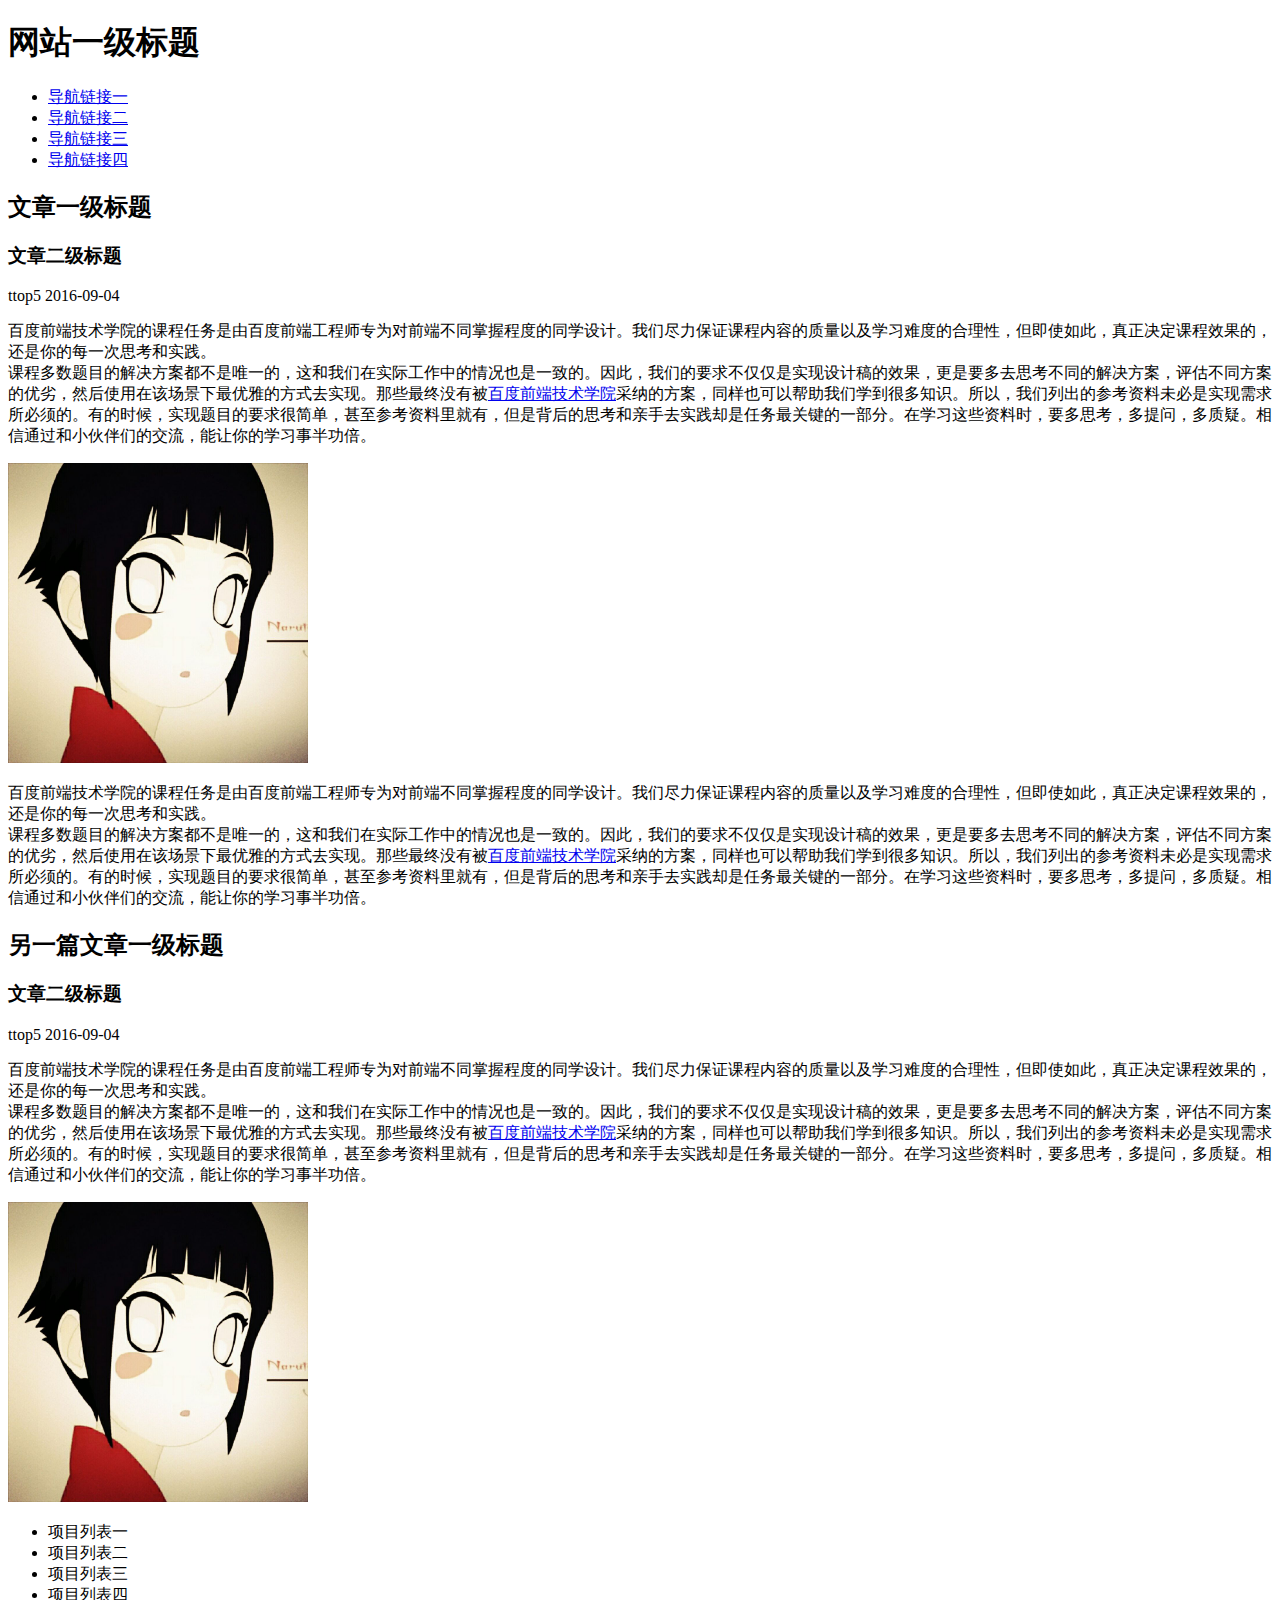
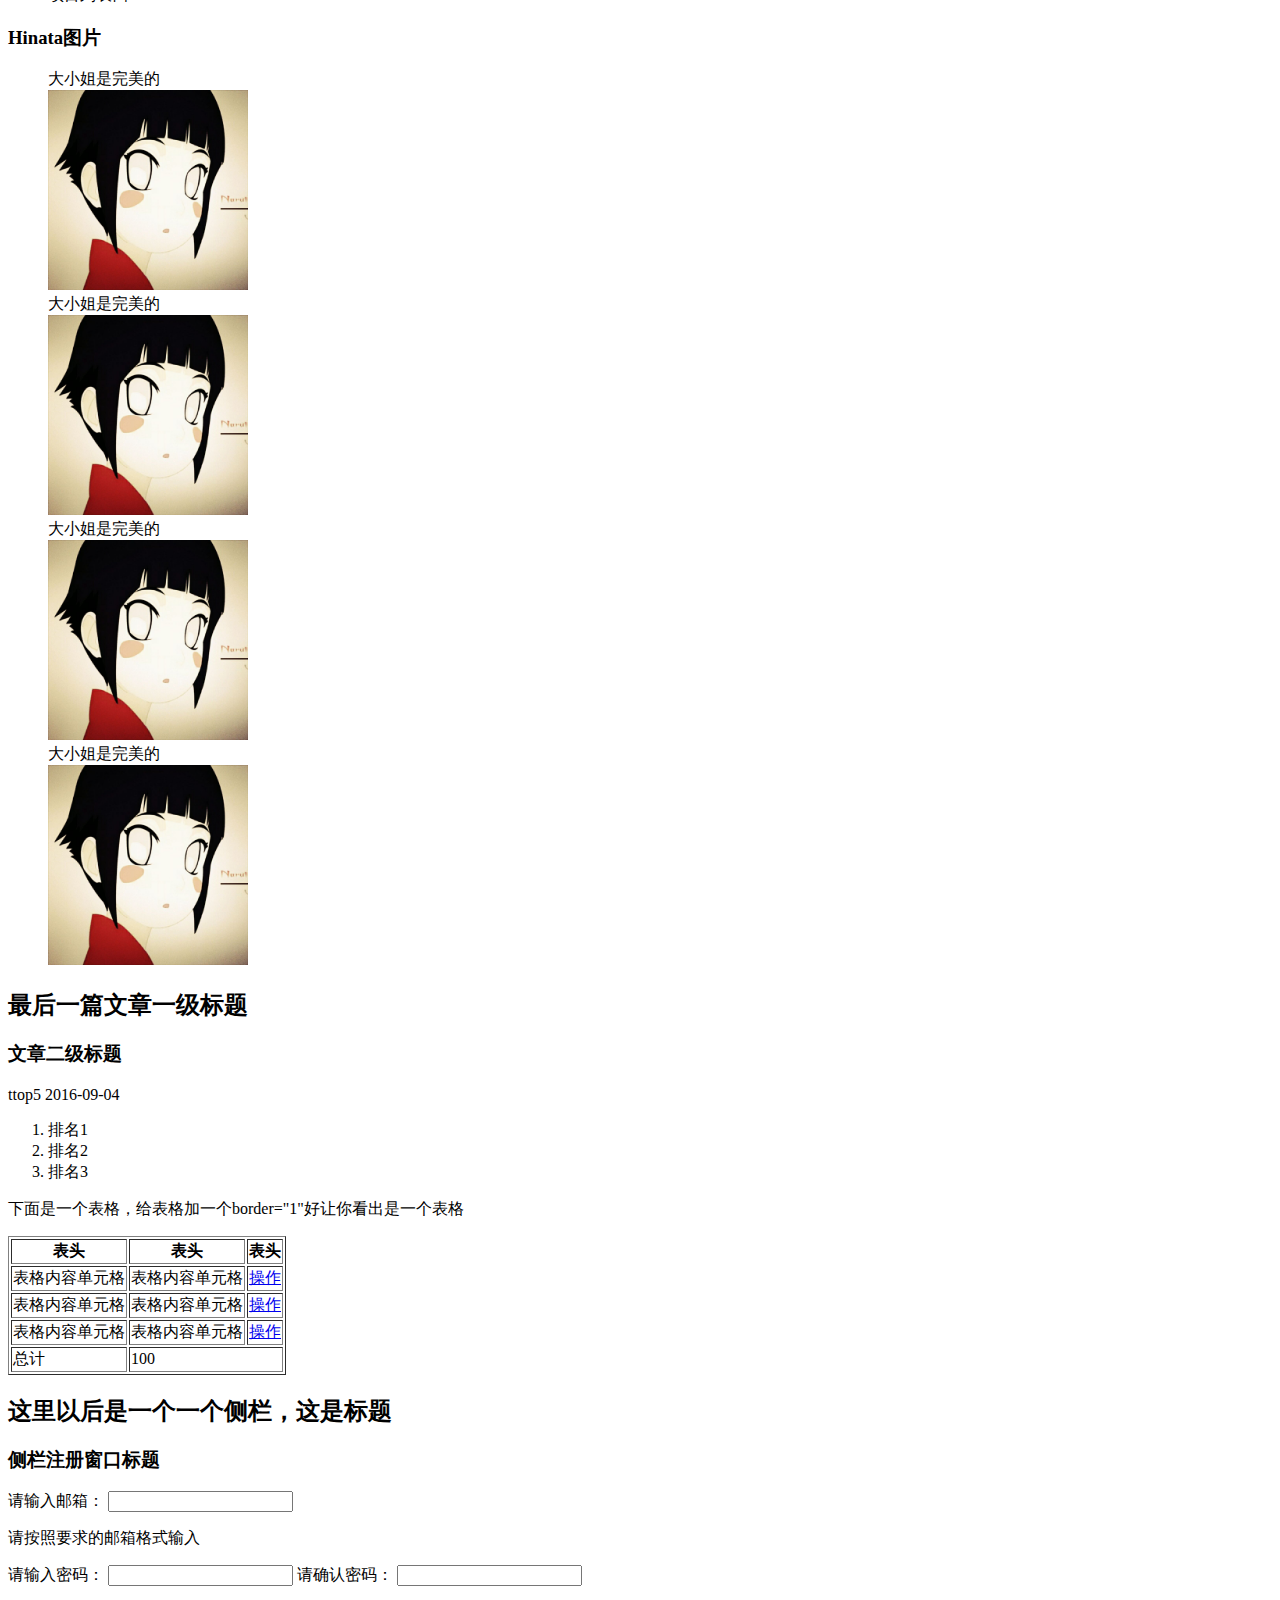
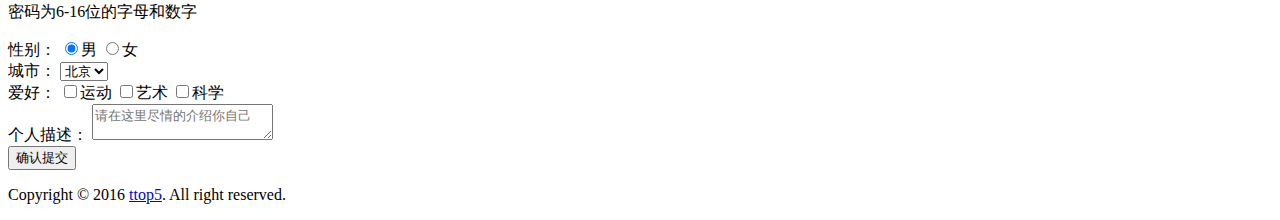
<file: task_01/index.html>
<!DOCTYPE html>
<html>
  <head>
    <meta charset='utf-8'>
    <title>task01</title>
  </head>
  <body>
    <header>
      <h1>网站一级标题</h1>
      <ul>
        <li><a href='#'>导航链接一</a></li>
        <li><a href='#'>导航链接二</a></li>
        <li><a href='#'>导航链接三</a></li>
        <li><a href='#'>导航链接四</a></li>
      </ul>
    </header>

    <article>
      <h2>文章一级标题</h2>
      <h3>文章二级标题</h3>
      <p>
        <span>ttop5</span>
        <span> 2016-09-04</span>
      </p>
      <p>
        百度前端技术学院的课程任务是由百度前端工程师专为对前端不同掌握程度的同学设计。我们尽力保证课程内容的质量以及学习难度的合理性，但即使如此，真正决定课程效果的，还是你的每一次思考和实践。<br />
        课程多数题目的解决方案都不是唯一的，这和我们在实际工作中的情况也是一致的。因此，我们的要求不仅仅是实现设计稿的效果，更是要多去思考不同的解决方案，评估不同方案的优劣，然后使用在该场景下最优雅的方式去实现。那些最终没有被<a href='http://ife.baidu.com/task/detail?taskId=1'>百度前端技术学院</a>采纳的方案，同样也可以帮助我们学到很多知识。所以，我们列出的参考资料未必是实现需求所必须的。有的时候，实现题目的要求很简单，甚至参考资料里就有，但是背后的思考和亲手去实践却是任务最关键的一部分。在学习这些资料时，要多思考，多提问，多质疑。相信通过和小伙伴们的交流，能让你的学习事半功倍。<br />
      </p>
      <img src='hinata.jpg' alt='雏田大小姐' with='300px' height='300px' />
      <p>
        百度前端技术学院的课程任务是由百度前端工程师专为对前端不同掌握程度的同学设计。我们尽力保证课程内容的质量以及学习难度的合理性，但即使如此，真正决定课程效果的，还是你的每一次思考和实践。<br />
        课程多数题目的解决方案都不是唯一的，这和我们在实际工作中的情况也是一致的。因此，我们的要求不仅仅是实现设计稿的效果，更是要多去思考不同的解决方案，评估不同方案的优劣，然后使用在该场景下最优雅的方式去实现。那些最终没有被<a href='http://ife.baidu.com/task/detail?taskId=1' target='blank'>百度前端技术学院</a>采纳的方案，同样也可以帮助我们学到很多知识。所以，我们列出的参考资料未必是实现需求所必须的。有的时候，实现题目的要求很简单，甚至参考资料里就有，但是背后的思考和亲手去实践却是任务最关键的一部分。在学习这些资料时，要多思考，多提问，多质疑。相信通过和小伙伴们的交流，能让你的学习事半功倍。<br />
      </p>
    </article>

    <article>
      <h2>另一篇文章一级标题</h2>
      <h3>文章二级标题</h3>
      <p>
        <span>ttop5</span>
        <span> 2016-09-04</span>
      </p>
      <p>
        百度前端技术学院的课程任务是由百度前端工程师专为对前端不同掌握程度的同学设计。我们尽力保证课程内容的质量以及学习难度的合理性，但即使如此，真正决定课程效果的，还是你的每一次思考和实践。<br />
        课程多数题目的解决方案都不是唯一的，这和我们在实际工作中的情况也是一致的。因此，我们的要求不仅仅是实现设计稿的效果，更是要多去思考不同的解决方案，评估不同方案的优劣，然后使用在该场景下最优雅的方式去实现。那些最终没有被<a href='http://ife.baidu.com/task/detail?taskId=1'>百度前端技术学院</a>采纳的方案，同样也可以帮助我们学到很多知识。所以，我们列出的参考资料未必是实现需求所必须的。有的时候，实现题目的要求很简单，甚至参考资料里就有，但是背后的思考和亲手去实践却是任务最关键的一部分。在学习这些资料时，要多思考，多提问，多质疑。相信通过和小伙伴们的交流，能让你的学习事半功倍。<br />
      </p>
      <img src='hinata.jpg' alt='雏田大小姐' with='300px' height='300px' />
      <ul>
        <li>项目列表一</li>
        <li>项目列表二</li>
        <li>项目列表三</li>
        <li>项目列表四</li>
      </ul>
      <h3>Hinata图片</h3>
      <figure>
        <figcaption>大小姐是完美的</figcaption>
        <img src='hinata.jpg' alt='雏田大小姐' with='200px' height='200px' />
        <figcaption>大小姐是完美的</figcaption>
        <img src='hinata.jpg' alt='雏田大小姐' with='200px' height='200px' />
        <figcaption>大小姐是完美的</figcaption>
        <img src='hinata.jpg' alt='雏田大小姐' with='200px' height='200px' />
        <figcaption>大小姐是完美的</figcaption>
        <img src='hinata.jpg' alt='雏田大小姐' with='200px' height='200px' />
      </figure>
    </article>

    <article>
      <h2>最后一篇文章一级标题</h2>
      <h3>文章二级标题</h3>
      <p>
        <span>ttop5</span>
        <span> 2016-09-04</span>
      </p>
      <ol>
        <li>排名1</li>
        <li>排名2</li>
        <li>排名3</li>
      </ol>
      <p>下面是一个表格，给表格加一个border="1"好让你看出是一个表格</p>
      <table border='1px'>
        <tr>
          <th>表头</th>
          <th>表头</th>
          <th>表头</th>
        </tr>
        <tr>
          <td>表格内容单元格</td>
          <td>表格内容单元格</td>
          <td><a href='#'>操作</a></td>
        </tr>
        <tr>
          <td>表格内容单元格</td>
          <td>表格内容单元格</td>
          <td><a href='#'>操作</a></td>
        </tr>
        <tr>
          <td>表格内容单元格</td>
          <td>表格内容单元格</td>
          <td><a href='#'>操作</a></td>
        </tr>
        <tr>
          <td>总计</td>
          <td colspan='2'>100</td>
        </tr>
      </table>
    </article>

    <aricle>
      <aside>
        <h2>这里以后是一个一个侧栏，这是标题</h2>
        <h3>侧栏注册窗口标题</h3>
        <form action='' method='post'>
          <div>
            <label>请输入邮箱：</label>
            <input type='email' name='email' />
            <p>请按照要求的邮箱格式输入</p>
          </div>
          <div>
            <label>请输入密码：</label>
            <input type='password' name='password' />
            <label>请确认密码：</label>
            <input type='password' name='repassword' />
            <p>密码为6-16位的字母和数字</p>
          </div>
          <div>
            <label>性别：</label>
            <input type='radio' name='gender' value='male' checked='true' />男
            <input type='radio' name='gender' value='female' />女
          </div>
          <div>
            <label>城市：</label>
            <select name='city'>
              <option value='beijing' selected='true'>北京</option>
              <option value='shenghai'>上海</option>
              <option value='guangzhou'>广州</option>
            </select>
          </div>
          <div>
            <label>爱好：</label>
            <input type='checkbox' name='interest' value='sport' />运动
            <input type='checkbox' name='interest' value='art' />艺术
            <input type='checkbox' name='interest' value='science' />科学
          </div>
          <div>
            <label>个人描述：</label>
            <textarea name='pdescrib' placeholder='请在这里尽情的介绍你自己'></textarea>
          </div>
          <button type='submit'>确认提交</button>
        </form>
      </aside>
    </aricle>

    <footer>
      <p>Copyright © 2016 <a href='#'>ttop5</a>. All right reserved.</p>
    </footer>
  </body>
</html>
</file>
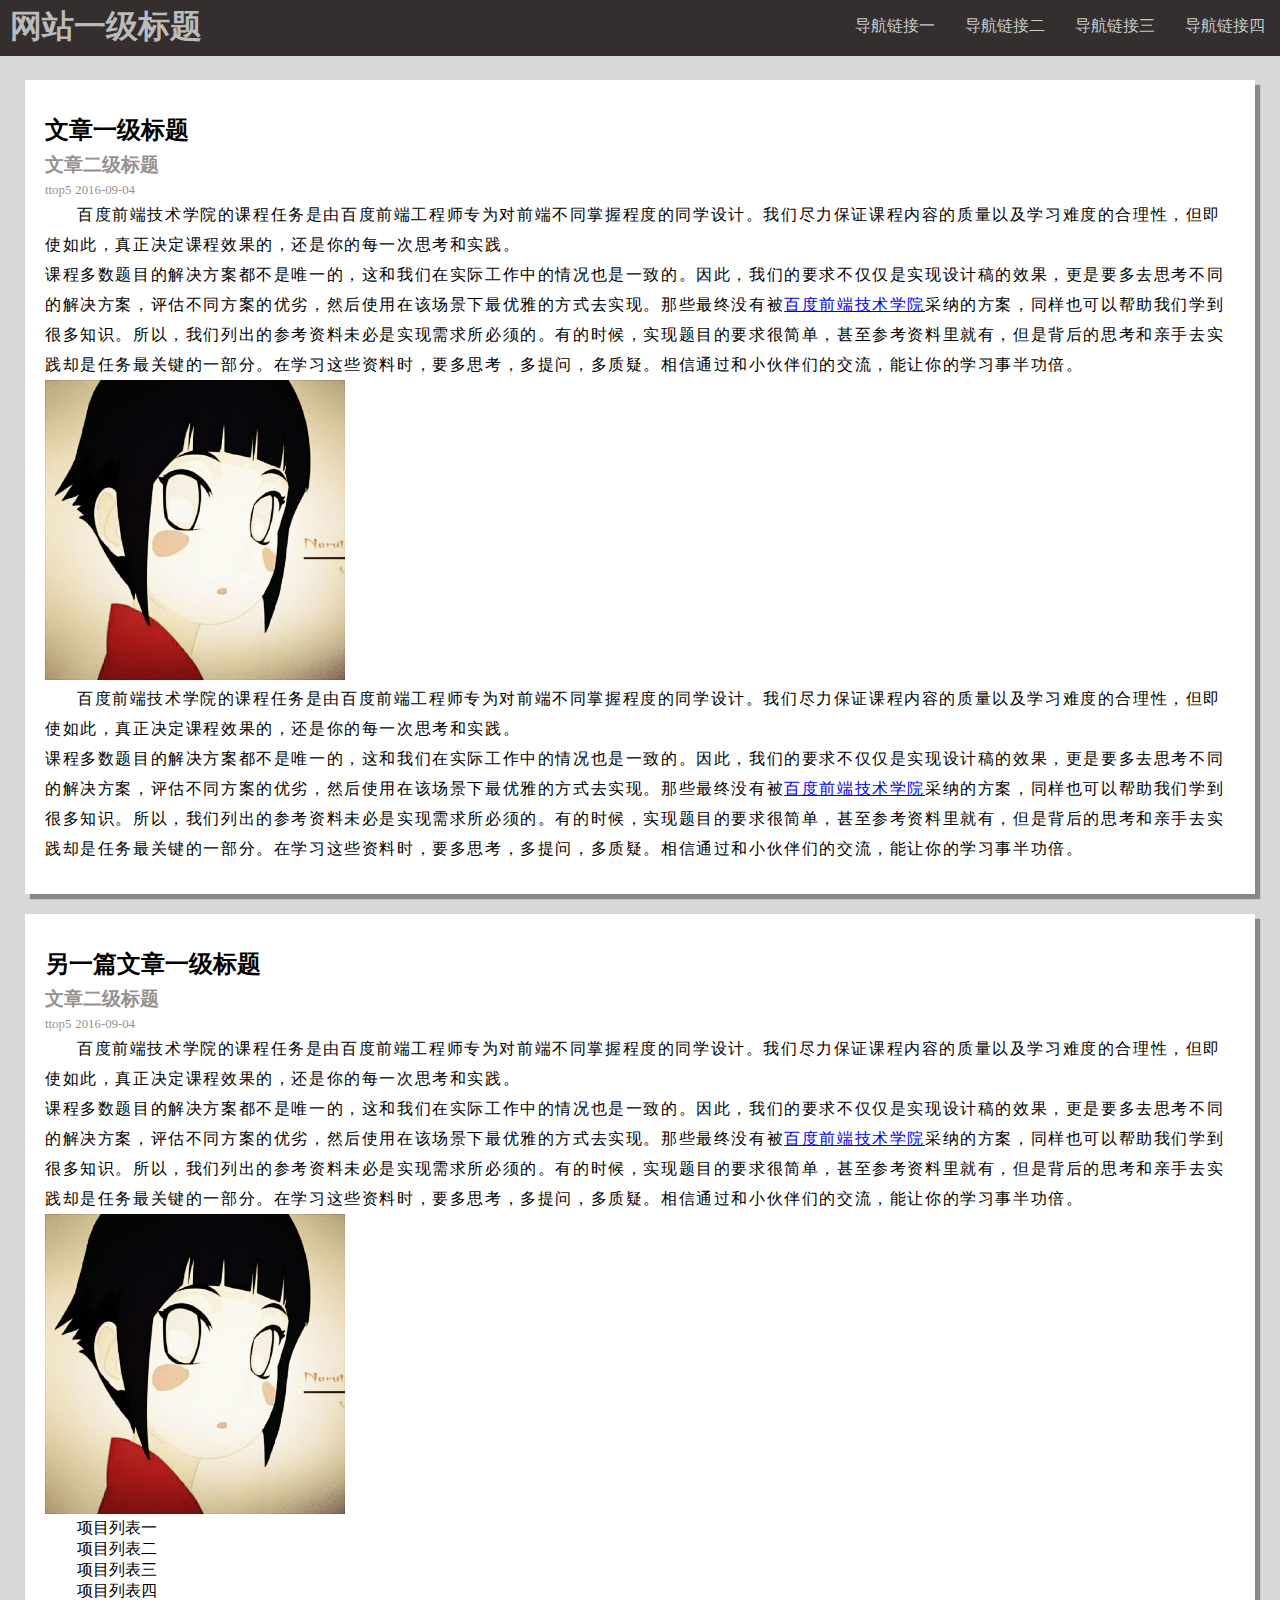
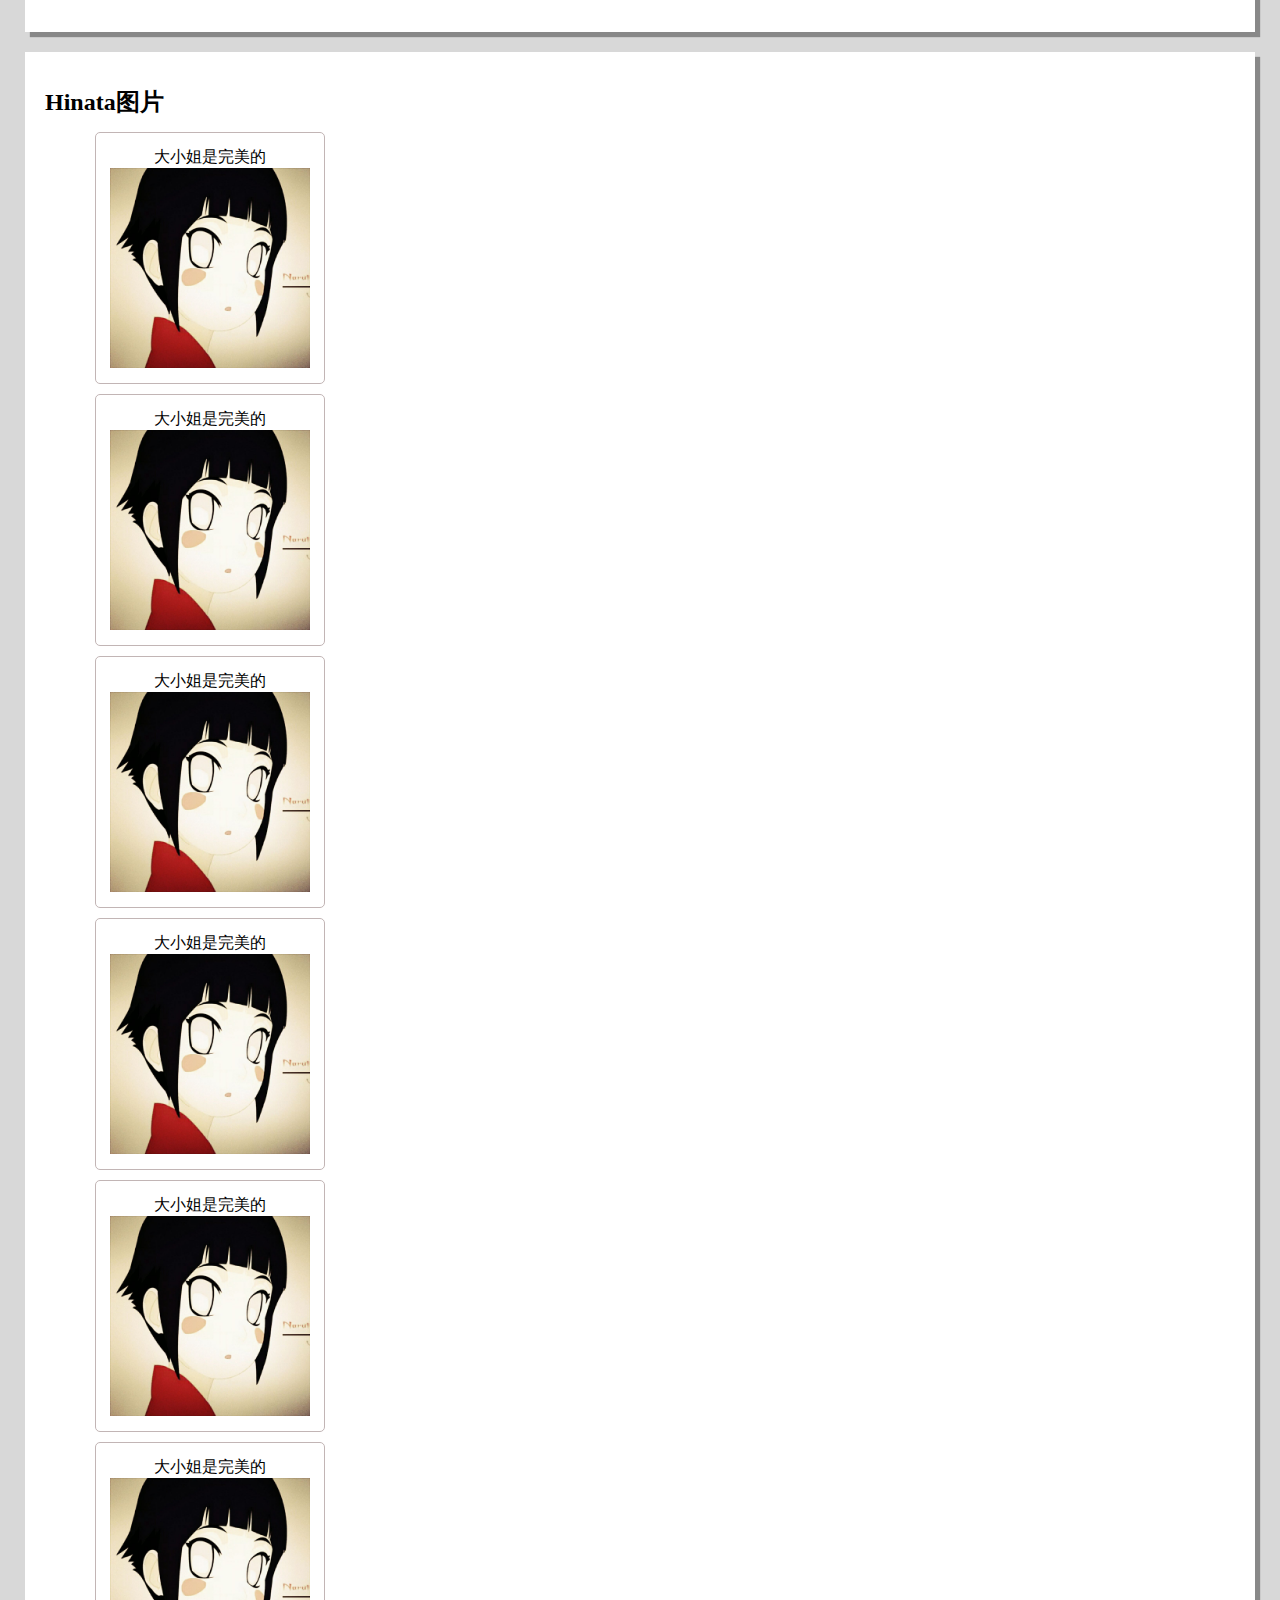
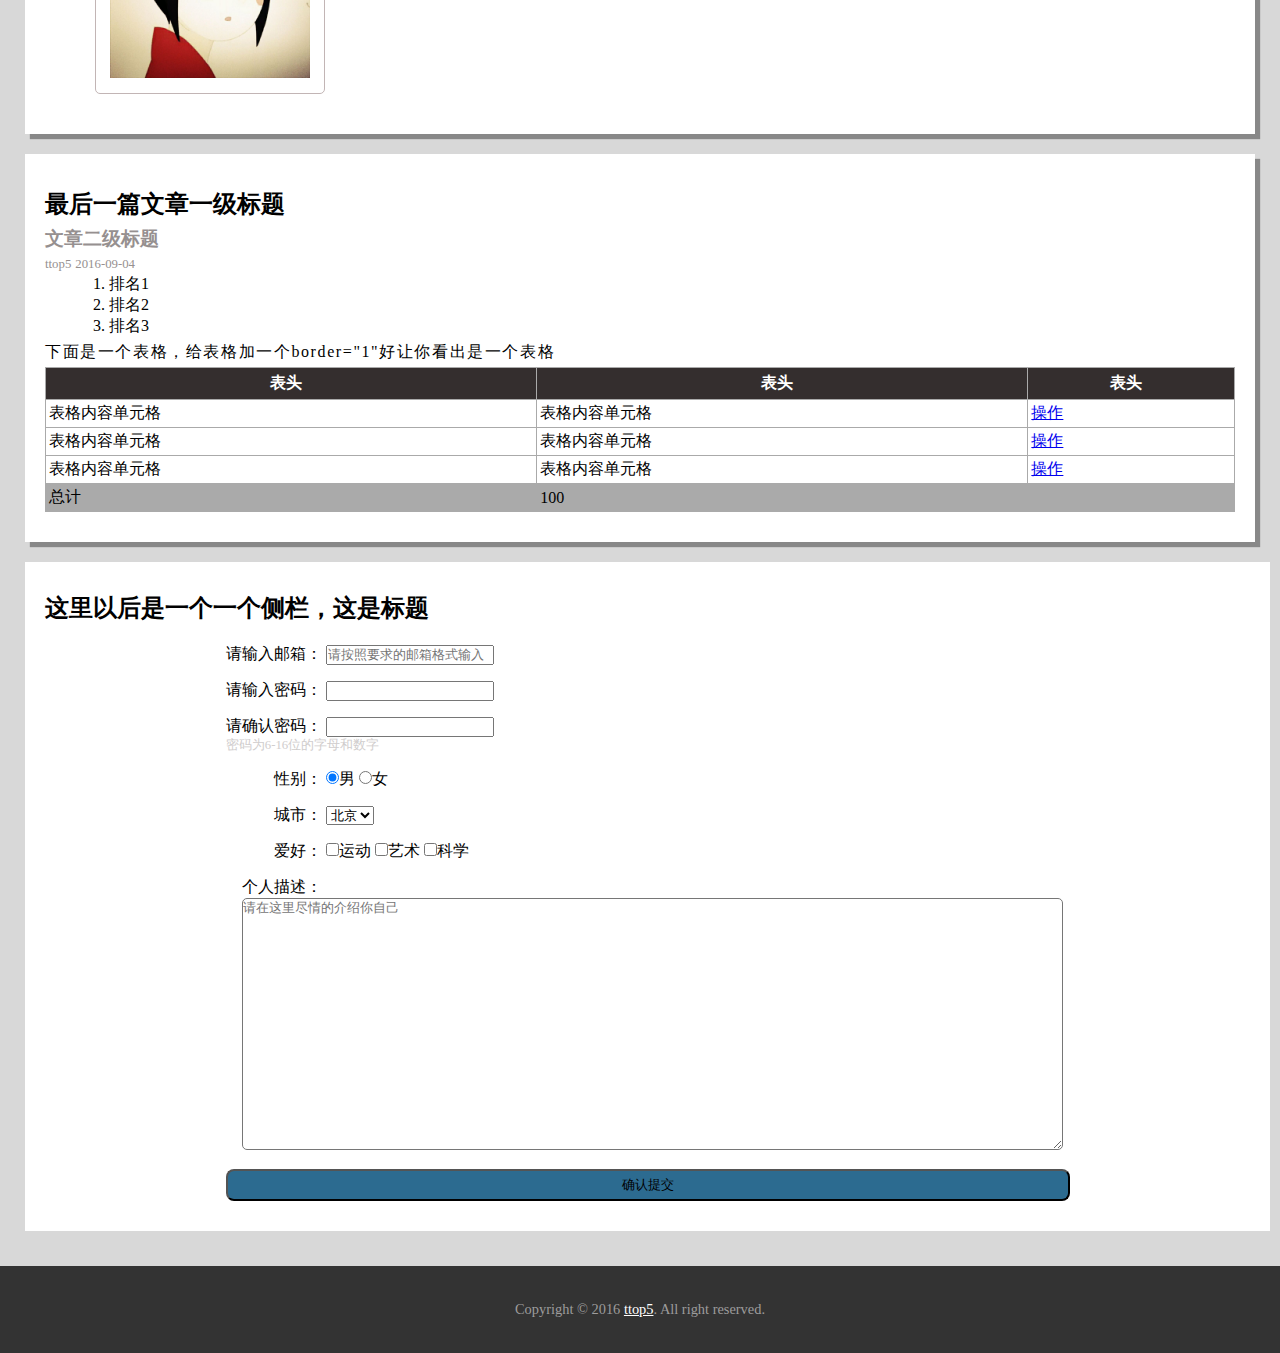
<file: task_02/index.html>
<!DOCTYPE html>
<html>
  <head>
    <meta charset='utf-8'>
    <title>task01</title>
    <link rel='stylesheet' type='text/css' href='./style.css'>
  </head>
  <body>
    <!-- 顶部导航 —— start -->
    <header class='header-nav'>
      <h1>网站一级标题</h1>
      <ul>
        <li><a href='#'>导航链接一</a></li>
        <li><a href='#'>导航链接二</a></li>
        <li><a href='#'>导航链接三</a></li>
        <li><a href='#'>导航链接四</a></li>
      </ul>
    </header>
    <!-- 顶部导航 —— end -->

    <!-- 主体内容 —— start -->
    <div class='div-content'>
      <article class='article-content'>
        <h2>文章一级标题</h2>
        <h3>文章二级标题</h3>
        <div>
          <span>ttop5</span>
          <span>2016-09-04</span>
        </div>
        <p>
          百度前端技术学院的课程任务是由百度前端工程师专为对前端不同掌握程度的同学设计。我们尽力保证课程内容的质量以及学习难度的合理性，但即使如此，真正决定课程效果的，还是你的每一次思考和实践。<br />
          课程多数题目的解决方案都不是唯一的，这和我们在实际工作中的情况也是一致的。因此，我们的要求不仅仅是实现设计稿的效果，更是要多去思考不同的解决方案，评估不同方案的优劣，然后使用在该场景下最优雅的方式去实现。那些最终没有被<a href='http://ife.baidu.com/task/detail?taskId=1'>百度前端技术学院</a>采纳的方案，同样也可以帮助我们学到很多知识。所以，我们列出的参考资料未必是实现需求所必须的。有的时候，实现题目的要求很简单，甚至参考资料里就有，但是背后的思考和亲手去实践却是任务最关键的一部分。在学习这些资料时，要多思考，多提问，多质疑。相信通过和小伙伴们的交流，能让你的学习事半功倍。<br />
        </p>
        <img src='hinata.jpg' alt='雏田大小姐' with='300px' height='300px' />
        <p>
          百度前端技术学院的课程任务是由百度前端工程师专为对前端不同掌握程度的同学设计。我们尽力保证课程内容的质量以及学习难度的合理性，但即使如此，真正决定课程效果的，还是你的每一次思考和实践。<br />
          课程多数题目的解决方案都不是唯一的，这和我们在实际工作中的情况也是一致的。因此，我们的要求不仅仅是实现设计稿的效果，更是要多去思考不同的解决方案，评估不同方案的优劣，然后使用在该场景下最优雅的方式去实现。那些最终没有被<a href='http://ife.baidu.com/task/detail?taskId=1' target='blank'>百度前端技术学院</a>采纳的方案，同样也可以帮助我们学到很多知识。所以，我们列出的参考资料未必是实现需求所必须的。有的时候，实现题目的要求很简单，甚至参考资料里就有，但是背后的思考和亲手去实践却是任务最关键的一部分。在学习这些资料时，要多思考，多提问，多质疑。相信通过和小伙伴们的交流，能让你的学习事半功倍。<br />
        </p>
      </article>

      <article class='article-content'>
        <h2>另一篇文章一级标题</h2>
        <h3>文章二级标题</h3>
        <div>
          <span>ttop5</span>
          <span>2016-09-04</span>
        </div>
        <p>
          百度前端技术学院的课程任务是由百度前端工程师专为对前端不同掌握程度的同学设计。我们尽力保证课程内容的质量以及学习难度的合理性，但即使如此，真正决定课程效果的，还是你的每一次思考和实践。<br />
          课程多数题目的解决方案都不是唯一的，这和我们在实际工作中的情况也是一致的。因此，我们的要求不仅仅是实现设计稿的效果，更是要多去思考不同的解决方案，评估不同方案的优劣，然后使用在该场景下最优雅的方式去实现。那些最终没有被<a href='http://ife.baidu.com/task/detail?taskId=1'>百度前端技术学院</a>采纳的方案，同样也可以帮助我们学到很多知识。所以，我们列出的参考资料未必是实现需求所必须的。有的时候，实现题目的要求很简单，甚至参考资料里就有，但是背后的思考和亲手去实践却是任务最关键的一部分。在学习这些资料时，要多思考，多提问，多质疑。相信通过和小伙伴们的交流，能让你的学习事半功倍。<br />
        </p>
        <img src='hinata.jpg' alt='雏田大小姐' with='300px' height='300px' />
        <ul>
          <li>项目列表一</li>
          <li>项目列表二</li>
          <li>项目列表三</li>
          <li>项目列表四</li>
        </ul>
      </article>

      <article class='article-content'>
        <h2>Hinata图片</h2>
        <div class='div-img'>
          <figure>
            <figcaption>大小姐是完美的</figcaption>
            <img src='hinata.jpg' alt='雏田大小姐' with='200px' height='200px' />
          </figure>
          <figure>
            <figcaption>大小姐是完美的</figcaption>
            <img src='hinata.jpg' alt='雏田大小姐' with='200px' height='200px' />
          </figure>
          <figure>
            <figcaption>大小姐是完美的</figcaption>
            <img src='hinata.jpg' alt='雏田大小姐' with='200px' height='200px' />
          </figure>
          <figure>
            <figcaption>大小姐是完美的</figcaption>
            <img src='hinata.jpg' alt='雏田大小姐' with='200px' height='200px' />
          </figure>
          <figure>
            <figcaption>大小姐是完美的</figcaption>
            <img src='hinata.jpg' alt='雏田大小姐' with='200px' height='200px' />
          </figure>
          <figure>
            <figcaption>大小姐是完美的</figcaption>
            <img src='hinata.jpg' alt='雏田大小姐' with='200px' height='200px' />
          </figure>
        </div>
      </article>

      <article class='article-content'>
        <h2>最后一篇文章一级标题</h2>
        <h3>文章二级标题</h3>
        <div>
          <span>ttop5</span>
          <span>2016-09-04</span>
        </div>
        <ol>
          <li>排名1</li>
          <li>排名2</li>
          <li>排名3</li>
        </ol>
        <p class='p-tableintro'>下面是一个表格，给表格加一个border="1"好让你看出是一个表格</p>
        <table border='1px'>
          <tr>
            <th>表头</th>
            <th>表头</th>
            <th>表头</th>
          </tr>
          <tr>
            <td>表格内容单元格</td>
            <td>表格内容单元格</td>
            <td><a href='#'>操作</a></td>
          </tr>
          <tr>
            <td>表格内容单元格</td>
            <td>表格内容单元格</td>
            <td><a href='#'>操作</a></td>
          </tr>
          <tr>
            <td>表格内容单元格</td>
            <td>表格内容单元格</td>
            <td><a href='#'>操作</a></td>
          </tr>
          <tr>
            <td>总计</td>
            <td colspan='2'>100</td>
          </tr>
        </table>
      </article>

      <aricle>
        <aside class='aside'>
          <h2>这里以后是一个一个侧栏，这是标题</h2>
          <form action='' method='post'>
            <div>
              <label>请输入邮箱：</label>
              <input type='email' name='email' placeholder='请按照要求的邮箱格式输入' />
            </div>
            <div>
              <div>
                <label>请输入密码：</label>
                <input type='password' name='password' />
              </div>
              <div>
                <label>请确认密码：</label>
                <input type='password' name='repassword' />
                <p>密码为6-16位的字母和数字</p>
              </div>
            </div>
            <div>
              <label>性别：</label>
              <input type='radio' name='gender' value='male' checked='true' />男
              <input type='radio' name='gender' value='female' />女
            </div>
            <div>
              <label>城市：</label>
              <select name='city'>
                <option value='beijing' selected='true'>北京</option>
                <option value='shenghai'>上海</option>
                <option value='guangzhou'>广州</option>
              </select>
            </div>
            <div>
              <label>爱好：</label>
              <input type='checkbox' name='interest' value='sport' />运动
              <input type='checkbox' name='interest' value='art' />艺术
              <input type='checkbox' name='interest' value='science' />科学
            </div>
            <div>
              <label>个人描述：</label>
              <textarea name='pdescrib' placeholder='请在这里尽情的介绍你自己'></textarea>
            </div>
            <button type='submit'>确认提交</button>
          </form>
        </aside>
      </aricle>
    </div>
    <!-- 主体内容 —— end -->

    <!-- 页脚 —— start -->
    <footer class='footer'>
      <p>Copyright © 2016 <a href='#'>ttop5</a>. All right reserved.</p>
    </footer>
    <!-- 页脚 —— end -->
  </body>
</html>
</file>
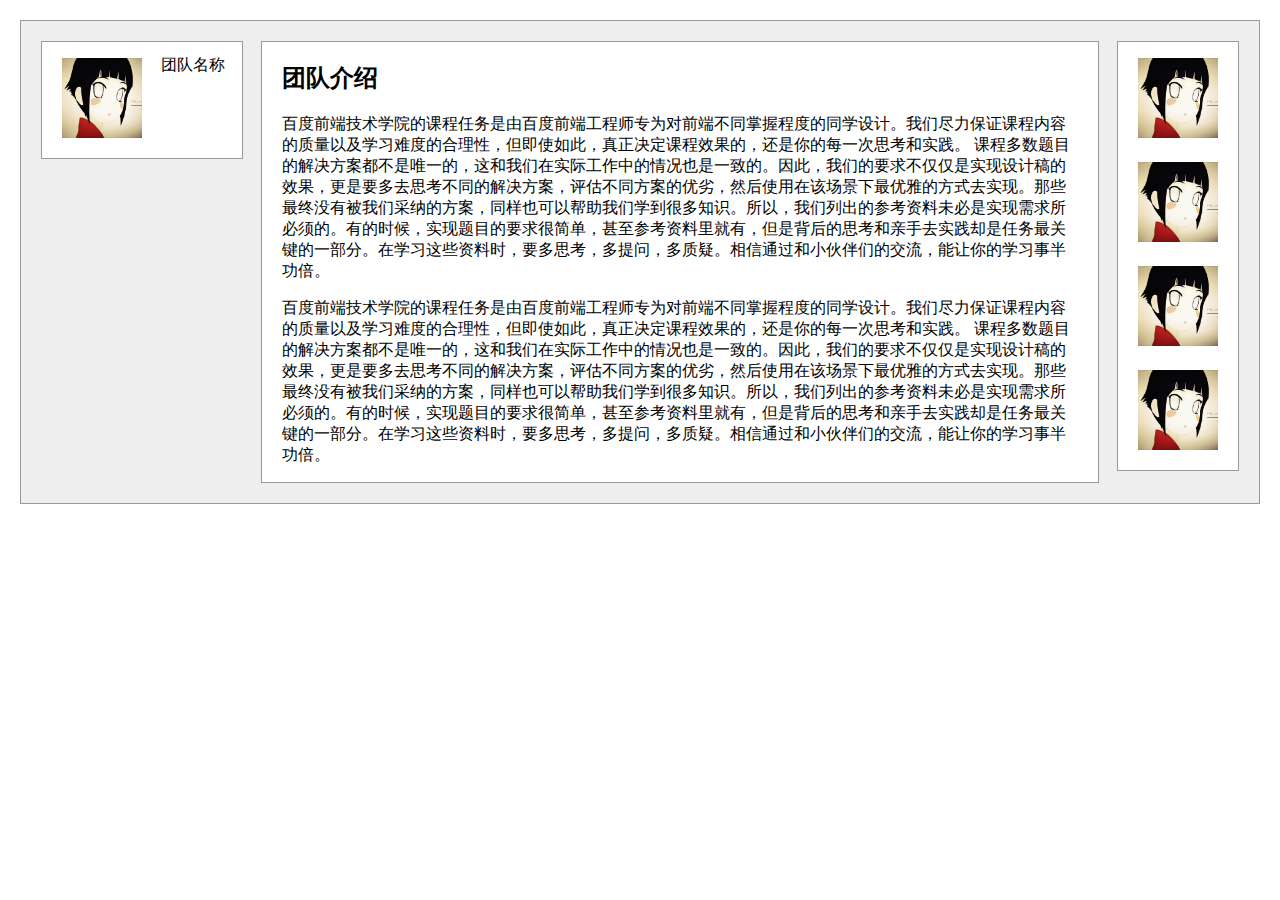
<file: task_03/index.html>
<!DOCTYPE html>
<htmL>
  <head>
    <meta charset='utf-8'>
    <title>任务三：三栏式布局</title>
    <link rel='stylesheet' type='text/css' href='./style.css'>
  </head>
  <body>
    <div class='div-container'>
      <div class='div-left'>
        <figure>
          <img src='./hinata.jpg' alt='团队logo' width='80px' height='80px'/>
        </figure>
        <p>团队名称</p>
      </div>
      <div class='div-right'>
        <figure>
          <img src='./hinata.jpg' alt='团队logo' width='80px' height='80px'/>
          <img src='./hinata.jpg' alt='团队logo' width='80px' height='80px'/>
          <img src='./hinata.jpg' alt='团队logo' width='80px' height='80px'/>
          <img src='./hinata.jpg' alt='团队logo' width='80px' height='80px'/>
        </figure>
      </div>
      <div class='div-content'>
        <h2>团队介绍</h2>
        <p>百度前端技术学院的课程任务是由百度前端工程师专为对前端不同掌握程度的同学设计。我们尽力保证课程内容的质量以及学习难度的合理性，但即使如此，真正决定课程效果的，还是你的每一次思考和实践。
        课程多数题目的解决方案都不是唯一的，这和我们在实际工作中的情况也是一致的。因此，我们的要求不仅仅是实现设计稿的效果，更是要多去思考不同的解决方案，评估不同方案的优劣，然后使用在该场景下最优雅的方式去实现。那些最终没有被我们采纳的方案，同样也可以帮助我们学到很多知识。所以，我们列出的参考资料未必是实现需求所必须的。有的时候，实现题目的要求很简单，甚至参考资料里就有，但是背后的思考和亲手去实践却是任务最关键的一部分。在学习这些资料时，要多思考，多提问，多质疑。相信通过和小伙伴们的交流，能让你的学习事半功倍。
        </p>
        <p>百度前端技术学院的课程任务是由百度前端工程师专为对前端不同掌握程度的同学设计。我们尽力保证课程内容的质量以及学习难度的合理性，但即使如此，真正决定课程效果的，还是你的每一次思考和实践。
        课程多数题目的解决方案都不是唯一的，这和我们在实际工作中的情况也是一致的。因此，我们的要求不仅仅是实现设计稿的效果，更是要多去思考不同的解决方案，评估不同方案的优劣，然后使用在该场景下最优雅的方式去实现。那些最终没有被我们采纳的方案，同样也可以帮助我们学到很多知识。所以，我们列出的参考资料未必是实现需求所必须的。有的时候，实现题目的要求很简单，甚至参考资料里就有，但是背后的思考和亲手去实践却是任务最关键的一部分。在学习这些资料时，要多思考，多提问，多质疑。相信通过和小伙伴们的交流，能让你的学习事半功倍。
        </p>
      </div>
    </div>
  </body>
</htmL>
</file>
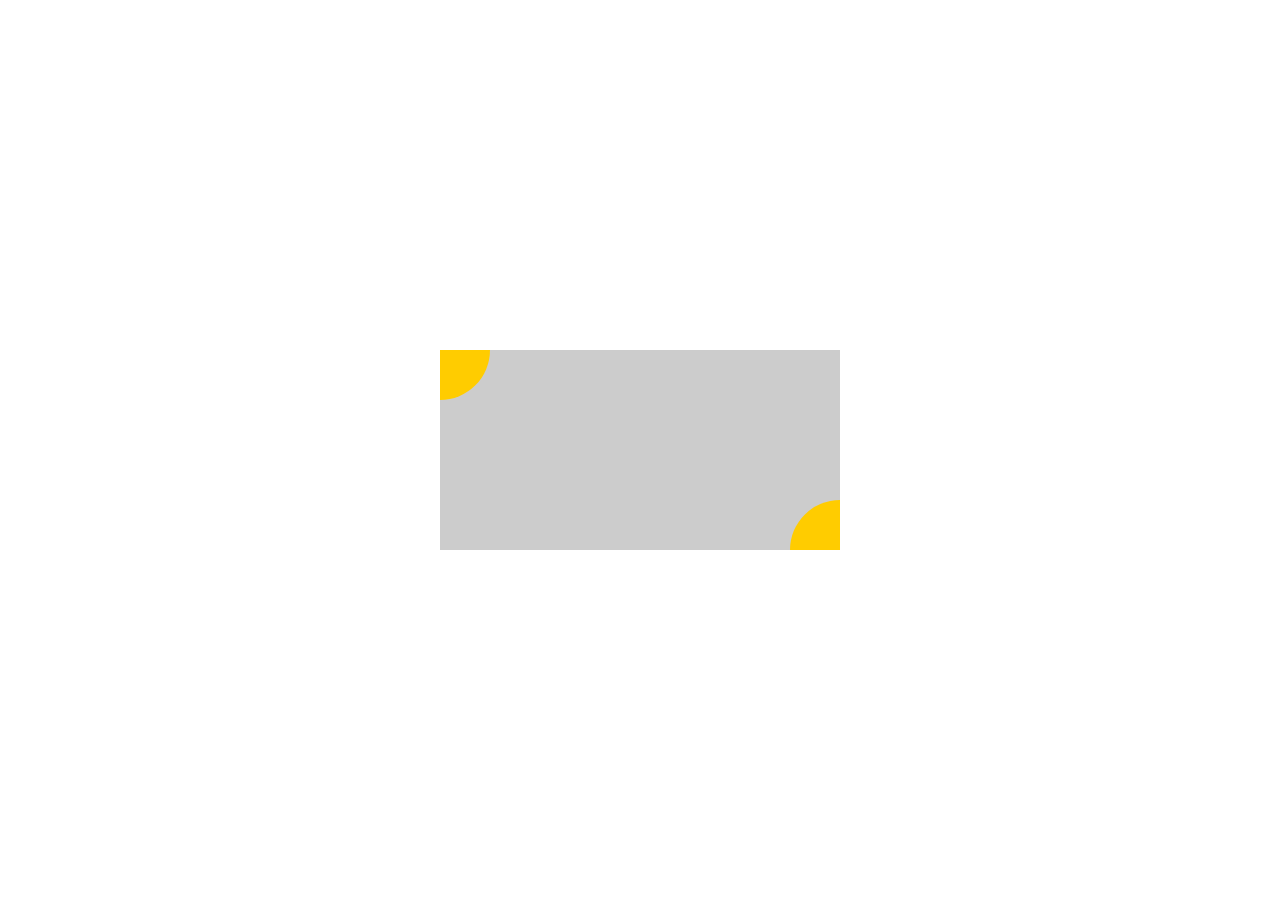
<file: task_04/index.html>
<!DOCTYPE html>
<html>
  <head>
    <meta charset="utf-8" />
    <title>任务四：定位和居中问题</title>
    <link rel='stylesheet' type='text/css' href='./style.css'>
  </head>
  <body>
    <div class='rectangle'>
      <div class="ltfan"></<div>
      <div class="rbfan"></<div>
      </div>
    </div>
  </body>
</html>
</file>
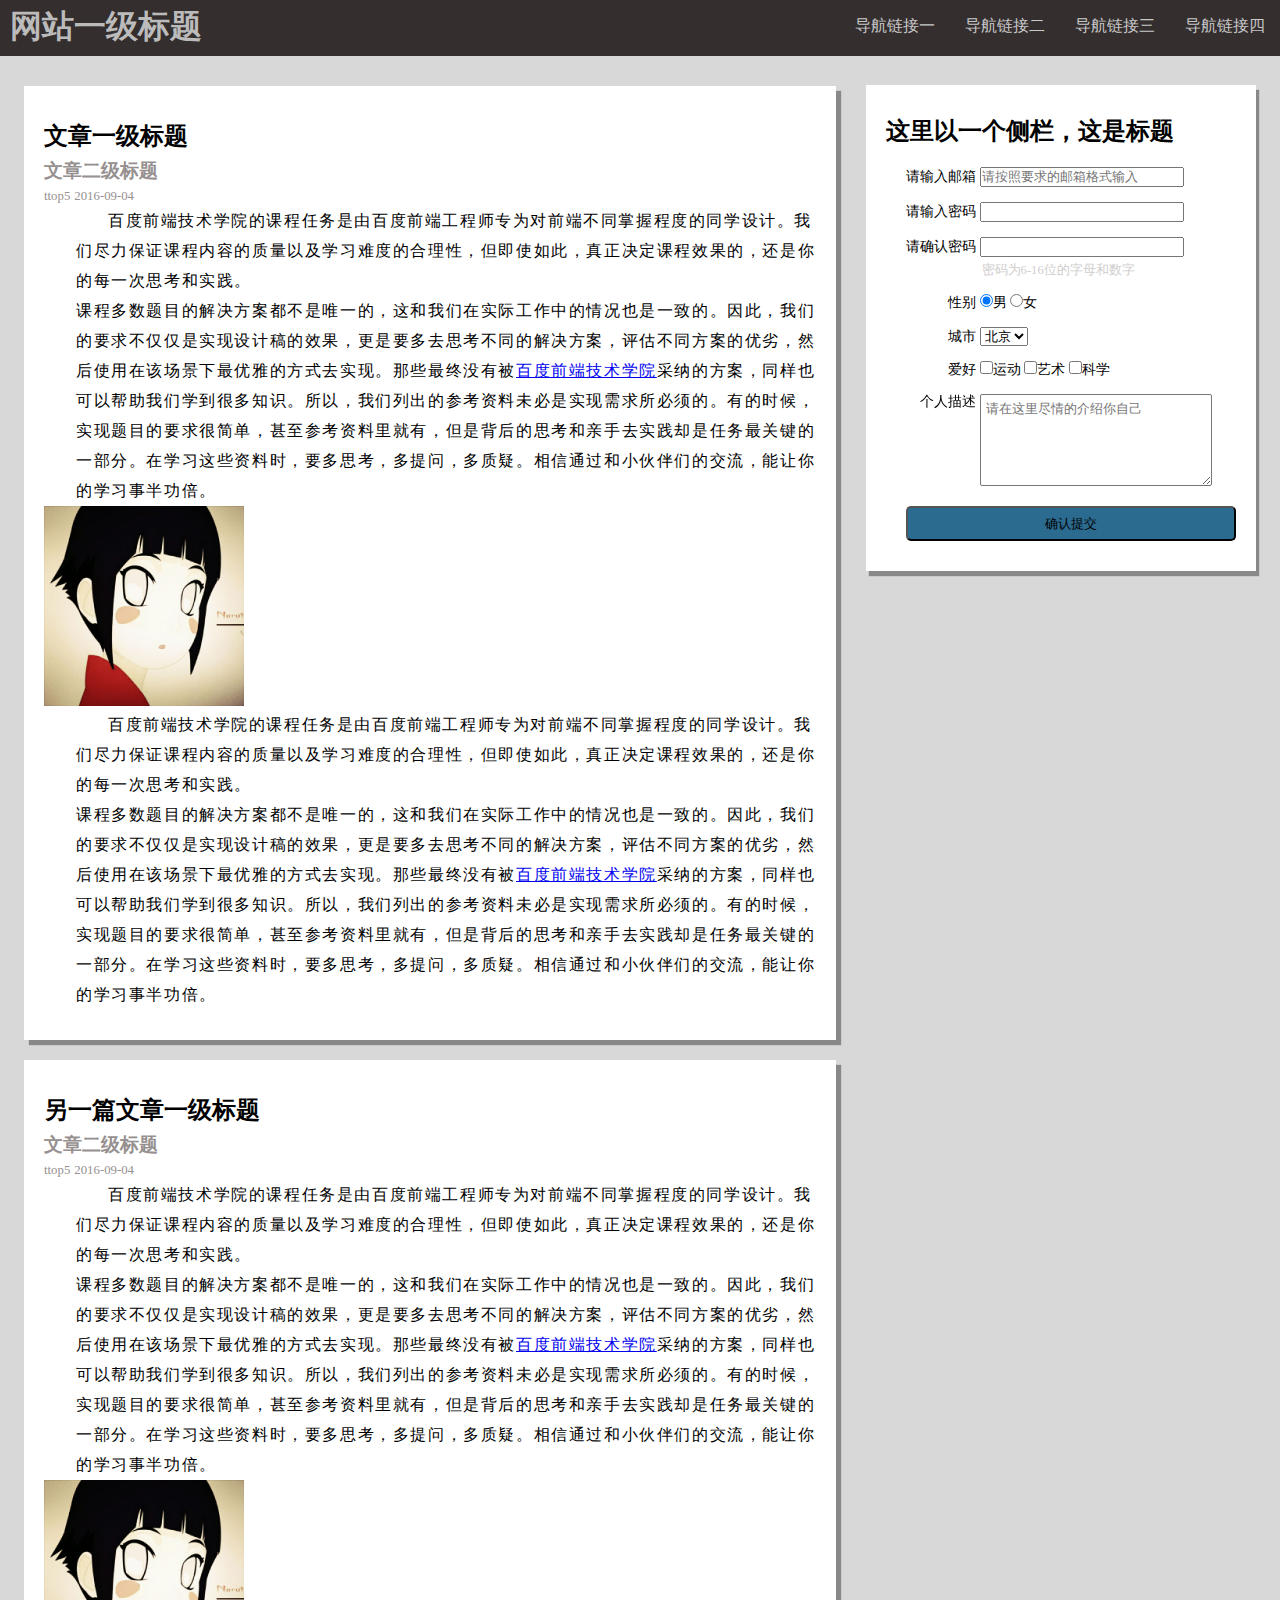
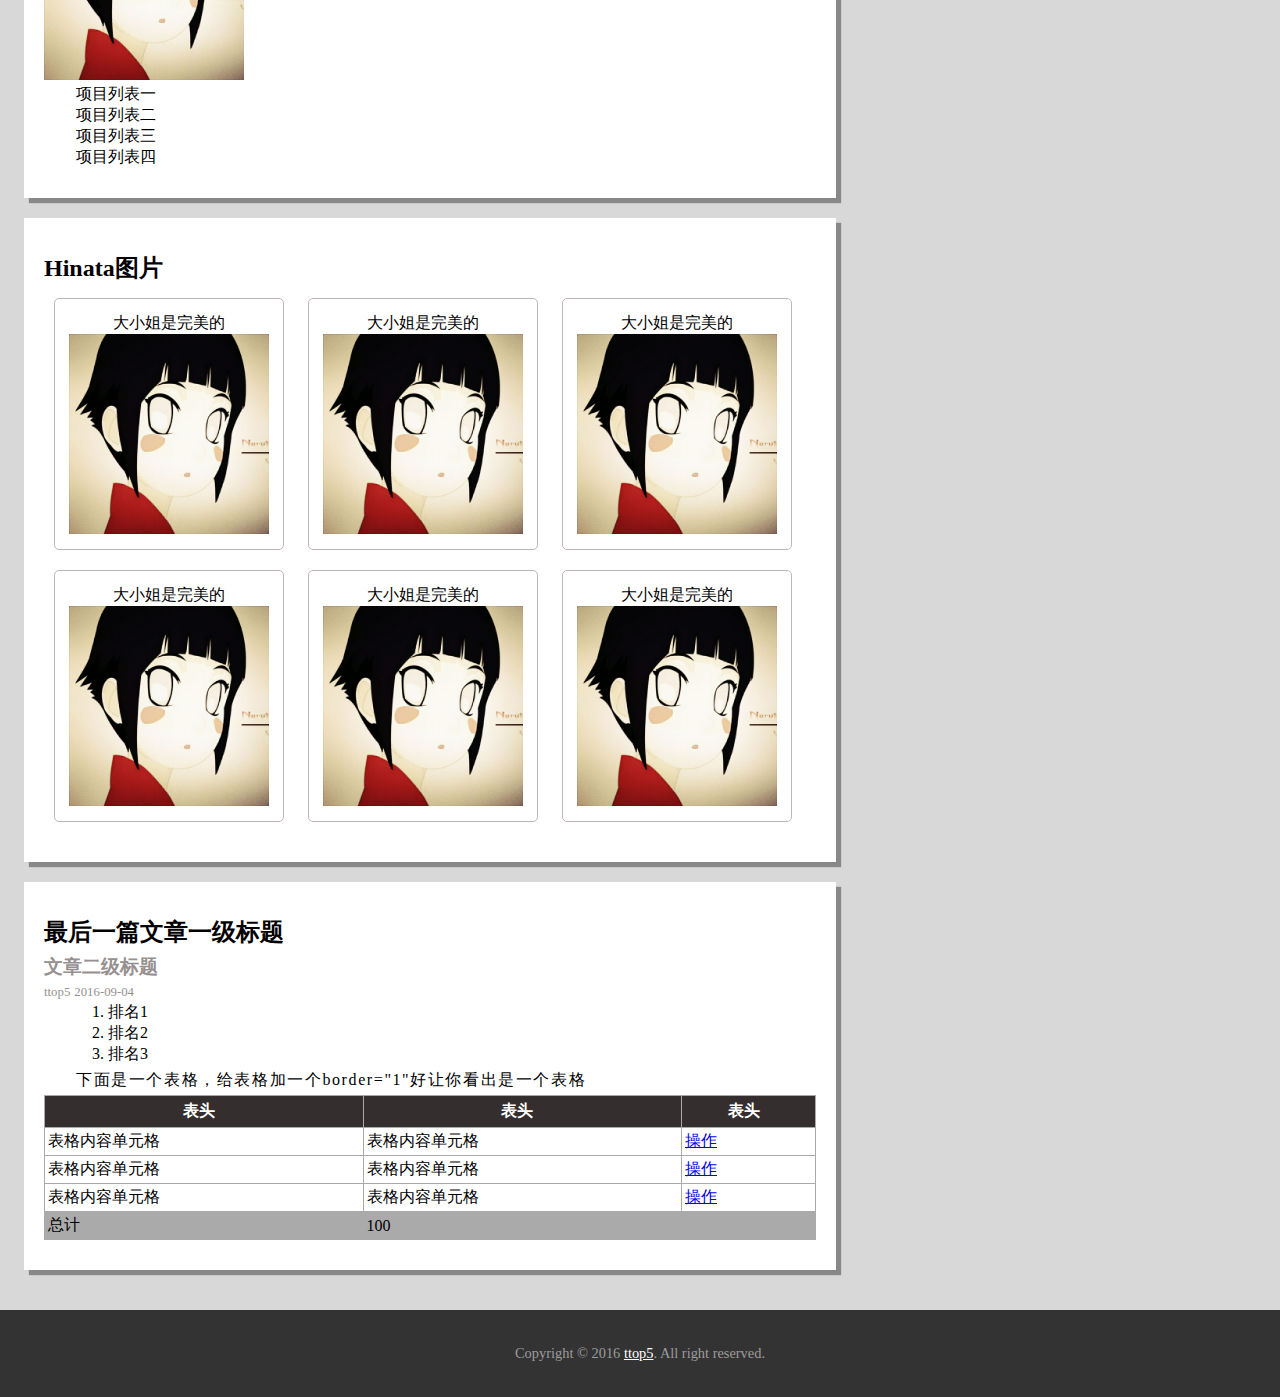
<file: task_05/index.html>
<!DOCTYPE html>
<html>
  <head>
    <meta charset='utf-8'>
    <title>任务五：零基础HTML及CSS编码（二）</title>
    <link rel='stylesheet' type='text/css' href='./style.css'>
  </head>
  <body>
    <!-- 顶部导航 —— start -->
    <header class='header-nav'>
      <h1>网站一级标题</h1>
      <ul>
        <li><a href='#'>导航链接一</a></li>
        <li><a href='#'>导航链接二</a></li>
        <li><a href='#'>导航链接三</a></li>
        <li><a href='#'>导航链接四</a></li>
      </ul>
    </header>
    <!-- 顶部导航 —— end -->

    <!-- 侧边内容 —— start -->
    <aside class='aside'>
      <h2>这里以一个侧栏，这是标题</h2>
      <form action='' method='post'>
        <div>
          <label>请输入邮箱</label>
          <input class='input' type='email' name='email' placeholder='请按照要求的邮箱格式输入' />
        </div>
        <div>
          <div>
            <label>请输入密码</label>
            <input class='input' type='password' name='password' />
          </div>
          <div>
            <label>请确认密码</label>
            <input class='input' type='password' name='repassword' />
            <p class='tips'>密码为6-16位的字母和数字</p>
          </div>
        </div>
        <div>
          <label>性别</label>
          <input type='radio' name='gender' value='male' checked='true' />男
          <input type='radio' name='gender' value='female' />女
        </div>
        <div>
          <label>城市</label>
          <select name='city'>
            <option value='beijing' selected='true'>北京</option>
            <option value='shenghai'>上海</option>
            <option value='guangzhou'>广州</option>
          </select>
        </div>
        <div>
          <label>爱好</label>
          <input type='checkbox' name='interest' value='sport' />运动
          <input type='checkbox' name='interest' value='art' />艺术
          <input type='checkbox' name='interest' value='science' />科学
        </div>
        <div class='descript'>
          <label>个人描述</label>
          <textarea name='pdescrib' placeholder='请在这里尽情的介绍你自己'></textarea>
        </div>
        <button type='submit'>确认提交</button>
      </form>
    </aside>
    <!-- 侧边内容 —— end -->

    <!-- 主体内容 —— start -->
    <div class='div-content'>
      <article class='article-content'>
        <h2>文章一级标题</h2>
        <h3>文章二级标题</h3>
        <div>
          <span>ttop5</span>
          <span>2016-09-04</span>
        </div>
        <p>
          百度前端技术学院的课程任务是由百度前端工程师专为对前端不同掌握程度的同学设计。我们尽力保证课程内容的质量以及学习难度的合理性，但即使如此，真正决定课程效果的，还是你的每一次思考和实践。<br />
          课程多数题目的解决方案都不是唯一的，这和我们在实际工作中的情况也是一致的。因此，我们的要求不仅仅是实现设计稿的效果，更是要多去思考不同的解决方案，评估不同方案的优劣，然后使用在该场景下最优雅的方式去实现。那些最终没有被<a href='http://ife.baidu.com/task/detail?taskId=1'>百度前端技术学院</a>采纳的方案，同样也可以帮助我们学到很多知识。所以，我们列出的参考资料未必是实现需求所必须的。有的时候，实现题目的要求很简单，甚至参考资料里就有，但是背后的思考和亲手去实践却是任务最关键的一部分。在学习这些资料时，要多思考，多提问，多质疑。相信通过和小伙伴们的交流，能让你的学习事半功倍。<br />
        </p>
        <img src='hinata.jpg' alt='雏田大小姐' with='200px' height='200px' />
        <p>
          百度前端技术学院的课程任务是由百度前端工程师专为对前端不同掌握程度的同学设计。我们尽力保证课程内容的质量以及学习难度的合理性，但即使如此，真正决定课程效果的，还是你的每一次思考和实践。<br />
          课程多数题目的解决方案都不是唯一的，这和我们在实际工作中的情况也是一致的。因此，我们的要求不仅仅是实现设计稿的效果，更是要多去思考不同的解决方案，评估不同方案的优劣，然后使用在该场景下最优雅的方式去实现。那些最终没有被<a href='http://ife.baidu.com/task/detail?taskId=1' target='blank'>百度前端技术学院</a>采纳的方案，同样也可以帮助我们学到很多知识。所以，我们列出的参考资料未必是实现需求所必须的。有的时候，实现题目的要求很简单，甚至参考资料里就有，但是背后的思考和亲手去实践却是任务最关键的一部分。在学习这些资料时，要多思考，多提问，多质疑。相信通过和小伙伴们的交流，能让你的学习事半功倍。<br />
        </p>
      </article>

      <article class='article-content'>
        <h2>另一篇文章一级标题</h2>
        <h3>文章二级标题</h3>
        <div>
          <span>ttop5</span>
          <span>2016-09-04</span>
        </div>
        <p>
          百度前端技术学院的课程任务是由百度前端工程师专为对前端不同掌握程度的同学设计。我们尽力保证课程内容的质量以及学习难度的合理性，但即使如此，真正决定课程效果的，还是你的每一次思考和实践。<br />
          课程多数题目的解决方案都不是唯一的，这和我们在实际工作中的情况也是一致的。因此，我们的要求不仅仅是实现设计稿的效果，更是要多去思考不同的解决方案，评估不同方案的优劣，然后使用在该场景下最优雅的方式去实现。那些最终没有被<a href='http://ife.baidu.com/task/detail?taskId=1'>百度前端技术学院</a>采纳的方案，同样也可以帮助我们学到很多知识。所以，我们列出的参考资料未必是实现需求所必须的。有的时候，实现题目的要求很简单，甚至参考资料里就有，但是背后的思考和亲手去实践却是任务最关键的一部分。在学习这些资料时，要多思考，多提问，多质疑。相信通过和小伙伴们的交流，能让你的学习事半功倍。<br />
        </p>
        <img src='hinata.jpg' alt='雏田大小姐' with='200px' height='200px' />
        <ul>
          <li>项目列表一</li>
          <li>项目列表二</li>
          <li>项目列表三</li>
          <li>项目列表四</li>
        </ul>
      </article>

      <article class='article-content'>
        <h2>Hinata图片</h2>
        <div class='div-img'>
          <figure>
            <figcaption>大小姐是完美的</figcaption>
            <img src='hinata.jpg' alt='雏田大小姐' with='200px' height='200px' />
          </figure>
          <figure>
            <figcaption>大小姐是完美的</figcaption>
            <img src='hinata.jpg' alt='雏田大小姐' with='200px' height='200px' />
          </figure>
          <figure>
            <figcaption>大小姐是完美的</figcaption>
            <img src='hinata.jpg' alt='雏田大小姐' with='200px' height='200px' />
          </figure>
          <figure>
            <figcaption>大小姐是完美的</figcaption>
            <img src='hinata.jpg' alt='雏田大小姐' with='200px' height='200px' />
          </figure>
          <figure>
            <figcaption>大小姐是完美的</figcaption>
            <img src='hinata.jpg' alt='雏田大小姐' with='200px' height='200px' />
          </figure>
          <figure>
            <figcaption>大小姐是完美的</figcaption>
            <img src='hinata.jpg' alt='雏田大小姐' with='200px' height='200px' />
          </figure>
        </div>
      </article>

      <article class='article-content'>
        <h2>最后一篇文章一级标题</h2>
        <h3>文章二级标题</h3>
        <div>
          <span>ttop5</span>
          <span>2016-09-04</span>
        </div>
        <ol>
          <li>排名1</li>
          <li>排名2</li>
          <li>排名3</li>
        </ol>
        <p class='p-tableintro'>下面是一个表格，给表格加一个border="1"好让你看出是一个表格</p>
        <table border='1px'>
          <tr>
            <th>表头</th>
            <th>表头</th>
            <th>表头</th>
          </tr>
          <tr>
            <td>表格内容单元格</td>
            <td>表格内容单元格</td>
            <td><a href='#'>操作</a></td>
          </tr>
          <tr>
            <td>表格内容单元格</td>
            <td>表格内容单元格</td>
            <td><a href='#'>操作</a></td>
          </tr>
          <tr>
            <td>表格内容单元格</td>
            <td>表格内容单元格</td>
            <td><a href='#'>操作</a></td>
          </tr>
          <tr>
            <td>总计</td>
            <td colspan='2'>100</td>
          </tr>
        </table>
      </article>
    </div>
    <!-- 主体内容 —— end -->

    <!-- 页脚 —— start -->
    <footer class='footer'>
      <p>Copyright © 2016 <a href='#'>ttop5</a>. All right reserved.</p>
    </footer>
    <!-- 页脚 —— end -->
  </body>
</html>
</file>
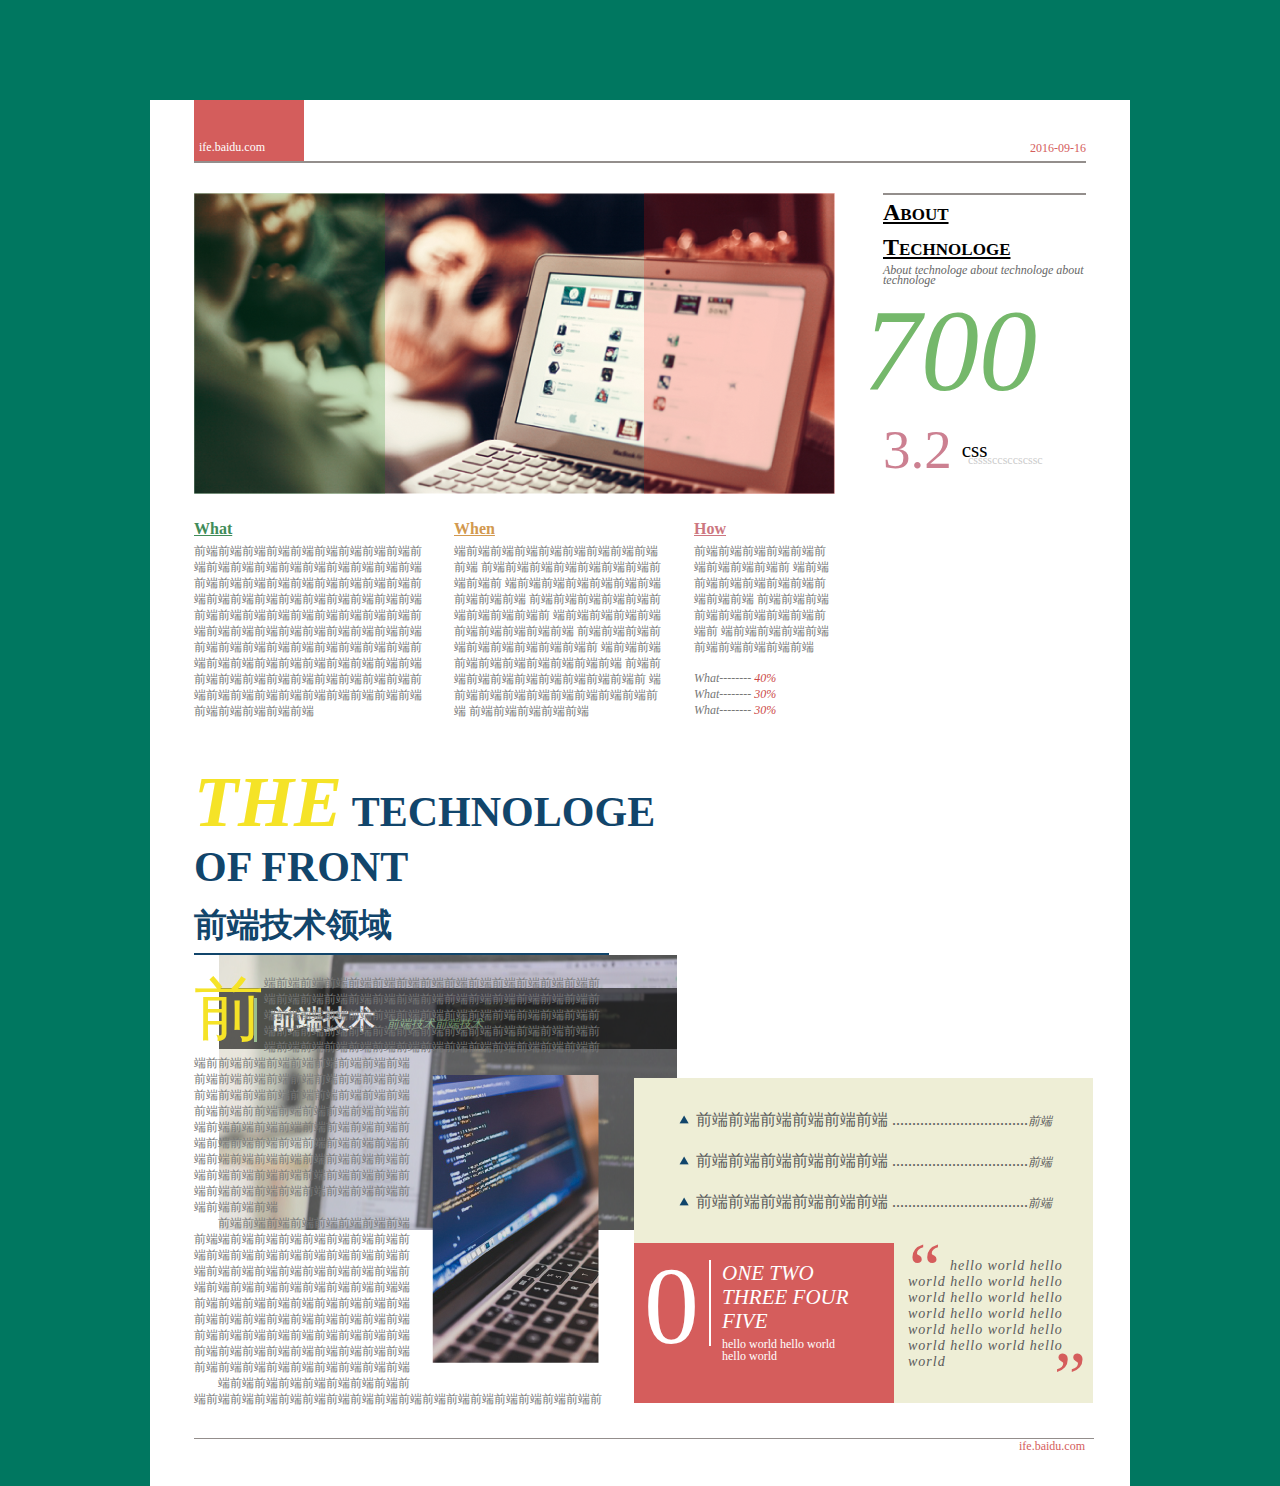
<file: task_06/index.html>
<!DOCTYPE html>
<html>
  <head>
    <meta charset="utf-8" />
    <title>任务六：通过HTML及CSS模拟报纸排版</title>
    <link rel='stylesheet' type='text/css' href='./css/style.css'>
  </head>
  <body>
    <div class="divContainer">
      <div class="divContent">
        <header class="header">
          <div class="divRectangle">
            <p class="pSite">ife.baidu.com</p>
          </div>
          <p class="pDate">2016-09-16</p>
          <div class="divLine1"></div>
        </header>
        <div class="divArticles">
          <article class="article1">
            <figure class="figureimg">
              <div class="coverLeft"></div>
              <div class="coverRight"></div>
              <img src="./img/pic1.png" alt="pic1" width="641px" height="301px" />
            </figure>
            <div class="divTechnologe">
              <div class="divLine2"></div>
              <h2>about</br>technologe</h2>
              <p class="pAbout">About technologe about technologe about technologe</p>
              <span class="span700">700</span>
              <span class="span32">3.2</span>
              <span class="spanCss">css</span>
              <p class="pCss">cssssccsccscssc</p>
            </div>
            <div class="divWwh">
              <div class="divWhat">
                <h3>What</h3>
                <p>前端前端前端前端前端前端前端前端前端前 端前端前端前端前端前端前端前端前端前端 前端前端前端前端前端前端前端前端前端前 端前端前端前端前端前端前端前端前端前端 前端前端前端前端前端前端前端前端前端前 端前端前端前端前端前端前端前端前端前端 前端前端前端前端前端前端前端前端前端前 端前端前端前端前端前端前端前端前端前端 前端前端前端前端前端前端前端前端前端前 端前端前端前端前端前端前端前端前端前端 前端前端前端前端前端</p>
              </div>
              <div class="divWhen">
                <h3>When</h3>
                <p>端前端前端前端前端前端前端前端前端前端 前端前端前端前端前端前端前端前端前端前 端前端前端前端前端前端前端前端前端前端 前端前端前端前端前端前端前端前端前端前 端前端前端前端前端前端前端前端前端前端 前端前端前端前端前端前端前端前端前端前 端前端前端前端前端前端前端前端前端前端 前端前端前端前端前端前端前端前端前端前 端前端前端前端前端前端前端前端前端前端 前端前端前端前端前端</p>
              </div>
              <div class="divHow">
                <h3>How</h3>
                <p>前端前端前端前端前端前端前端前端前端前 端前端前端前端前端前端前端前端前端前端 前端前端前端前端前端前端前端前端前端前 端前端前端前端前端前端前端前端前端前端</p>
                <ul>
                  <li>What-------- <span>40%</span></li>
                  <li>What-------- <span>30%</span></li>
                  <li>What-------- <span>30%</span></li>
                </ul>
              </div>
            </div>
          </article>
          <article class="article2">
            <div class="divTitle">
              <h2>
                <span class="spanThe">THE</span> TECHNOLOGE</br>OF FRONT</br>
                <span class="spanFront">前端技术领域<span>
              </h2>
              <div class="divLine3"></div>
            </div>
            <figure class="pic2">
              <img src="./img/pic2.png" alt="pic2" width="458px" height="275px" />
              <div class="divRimText">
                <div class="divLine4"></div>
                <h3>前端技术</h3>
                <p>前端技术前端技术</p>
              </div>
            </figure>
            <div class="divAContent2">
              <p><span>前</span>端前端前端前端前端前端前端前端前端前端前端前端前端前端前端前端前端前端前端前端前端前端前端前端前端前端前端前端前端前端前端前端前端前端前端前端前端前端前端前端前端前端前端前端前端前端前端前端前端前端前端前端前端前端前端前端前端前端前端前端前端前端前端前端前端前端前<img src="./img/pic3.png" alt="pic3" width="167px" height="288px" />端前端前端前端前端前前端前端前端前端前端前端前端前端前端前端前端前端前端前端前端前端前端前端前端前端前端前端前端前端前端前端前端前端前前端前端前端前端前端前端前端前端前端前端前端前端前端前端前端前端前端前端前端前端前端前端前端前端前端前端前端前端前端前端前端前端前端前端前端前端前端前端前端前端前端前端前端前端前端前端前端前端前端前端前端前端前端前端前端</p>
              <p class="pText">前端前端前端前端前端前端前端前端前端端前端前端前端前端前端前端前端前端前端前端前端前端前端前端前端前端前端前端前端前端前端前端前端前端前端前端前端前端前端前端前端前端前端前端端前端前端前端前端前端前端前端前端前端前端前端前端前端前端前端前端前端前端前端前端前端前端前端前端前端前端前端前端前端前端前端前端前端前端前端前端前端前端前端前端前端前端前端前端前端</p>
              <p class="pText">端前端前端前端前端前端前端前端前端前端前端前端前端前端前端前端前端前端前端前端前端前端前端前端前端前</p>
            </div>
            <div class="divLastText">
              <ul>
                <li>前端前端前端前端前端前端 ..................................<span>前端</span></li>
                <li>前端前端前端前端前端前端 ..................................<span>前端</span></li>
                <li>前端前端前端前端前端前端 ..................................<span>前端</span></li>
              </ul>
              <div class="divTtext">
                <p><span class="spanZero">0</span></p>
                <div class="divLine5"></div>
                <div class="div2P">
                  <p>ONE TWO</br>THREE FOUR FIVE</p>
                  <p>hello world hello world</br>hello world</p>
                </div>
              </div>
              <p class="pHello">hello world hello world hello world hello world hello world hello world hello world hello world hello world hello world hello world hello world</p>
              <p><span class="spanCommaL">“</span></p>
              <p><span class="spanCommaR">”</span></p>
            </div>
          </article>
        </div>
        <div class="divLine6"></div>
        <footer class="footer">
          <p>ife.baidu.com</p>
        </footer>
      </div>
    </div>
  </body>
</html>
</file>
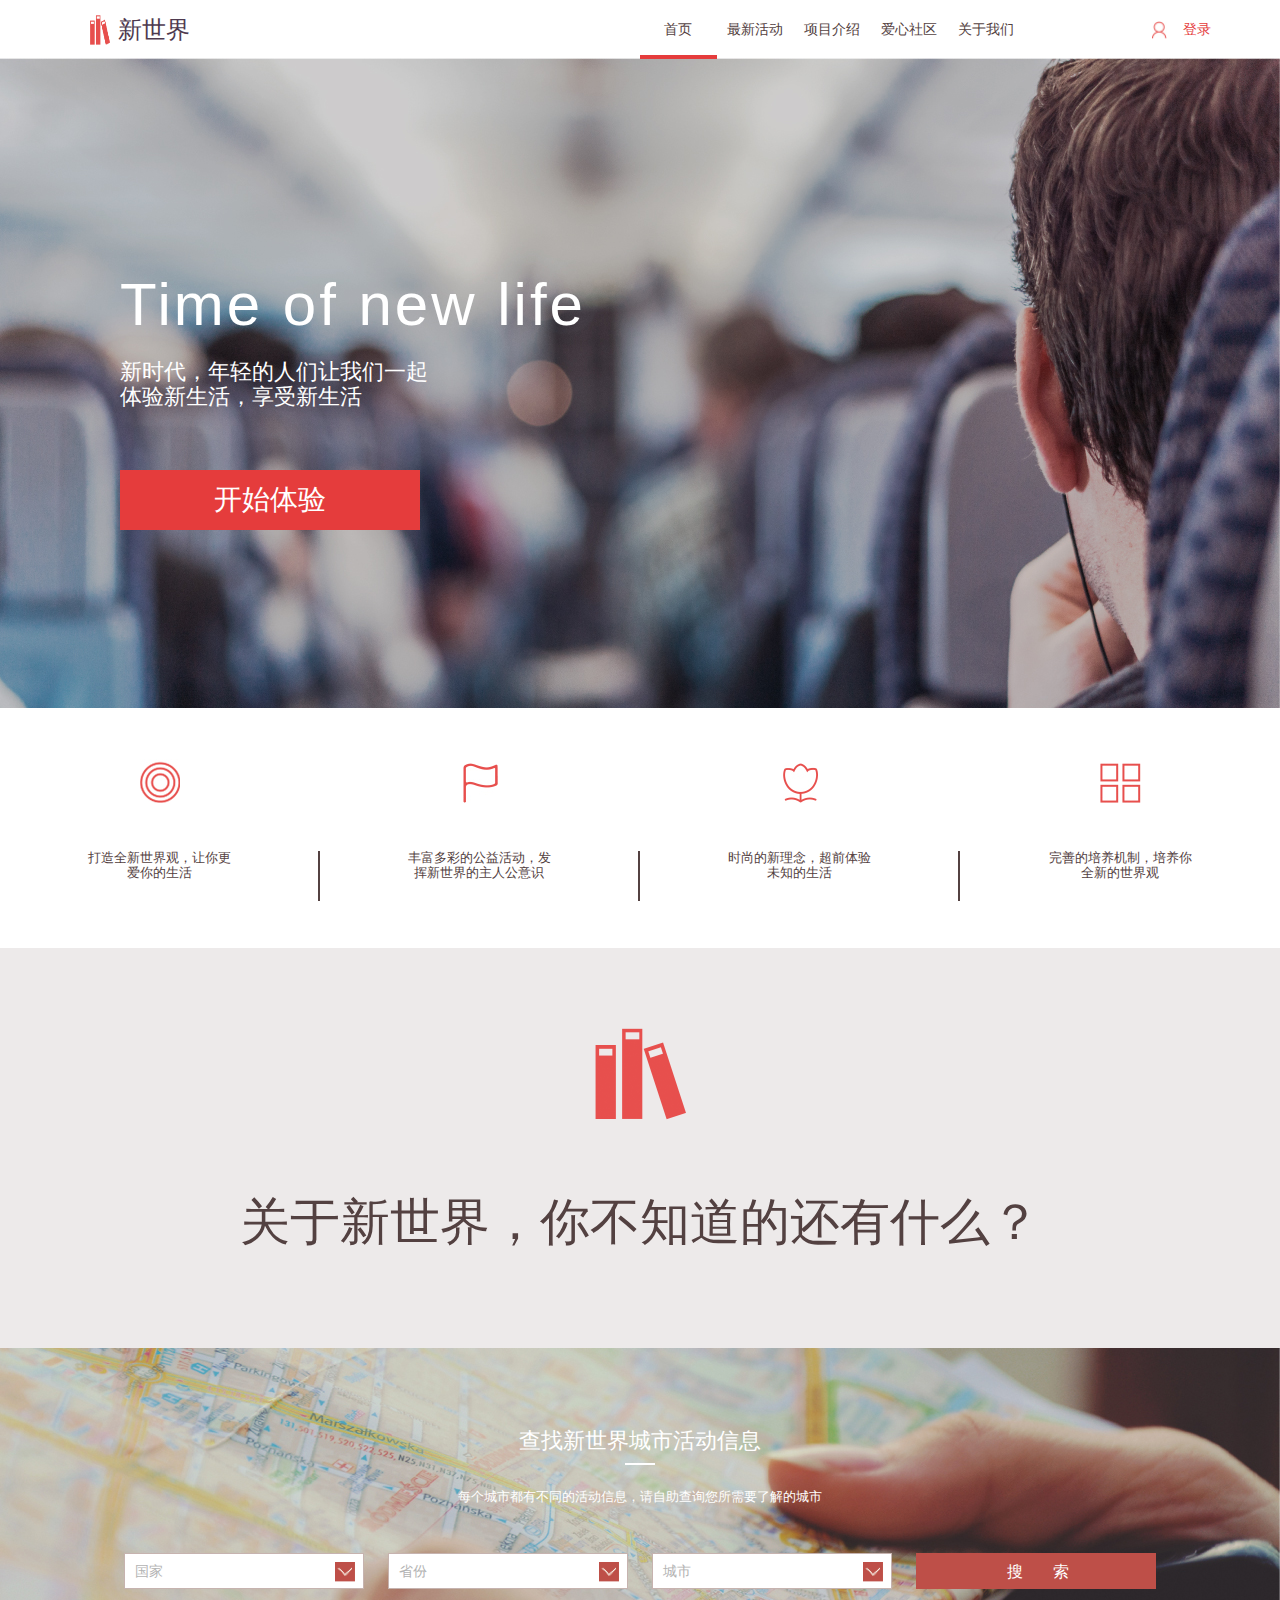
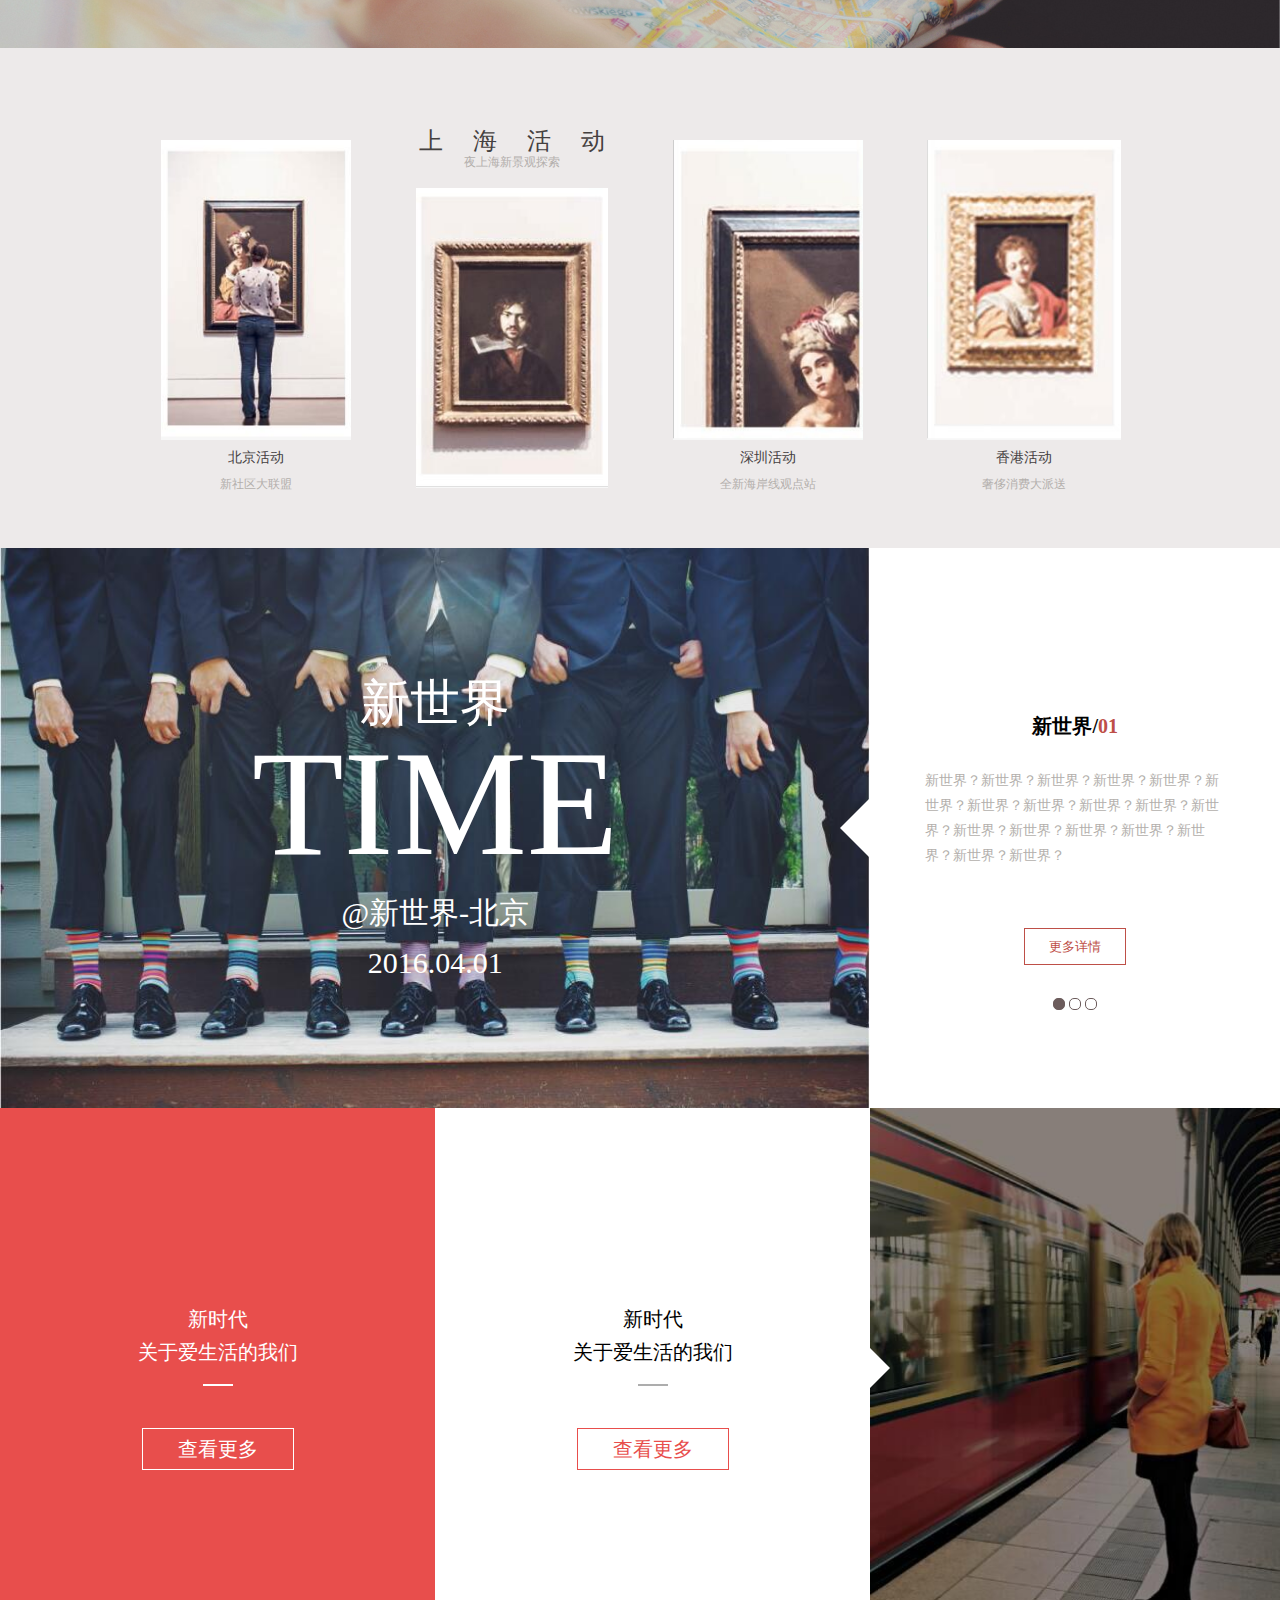
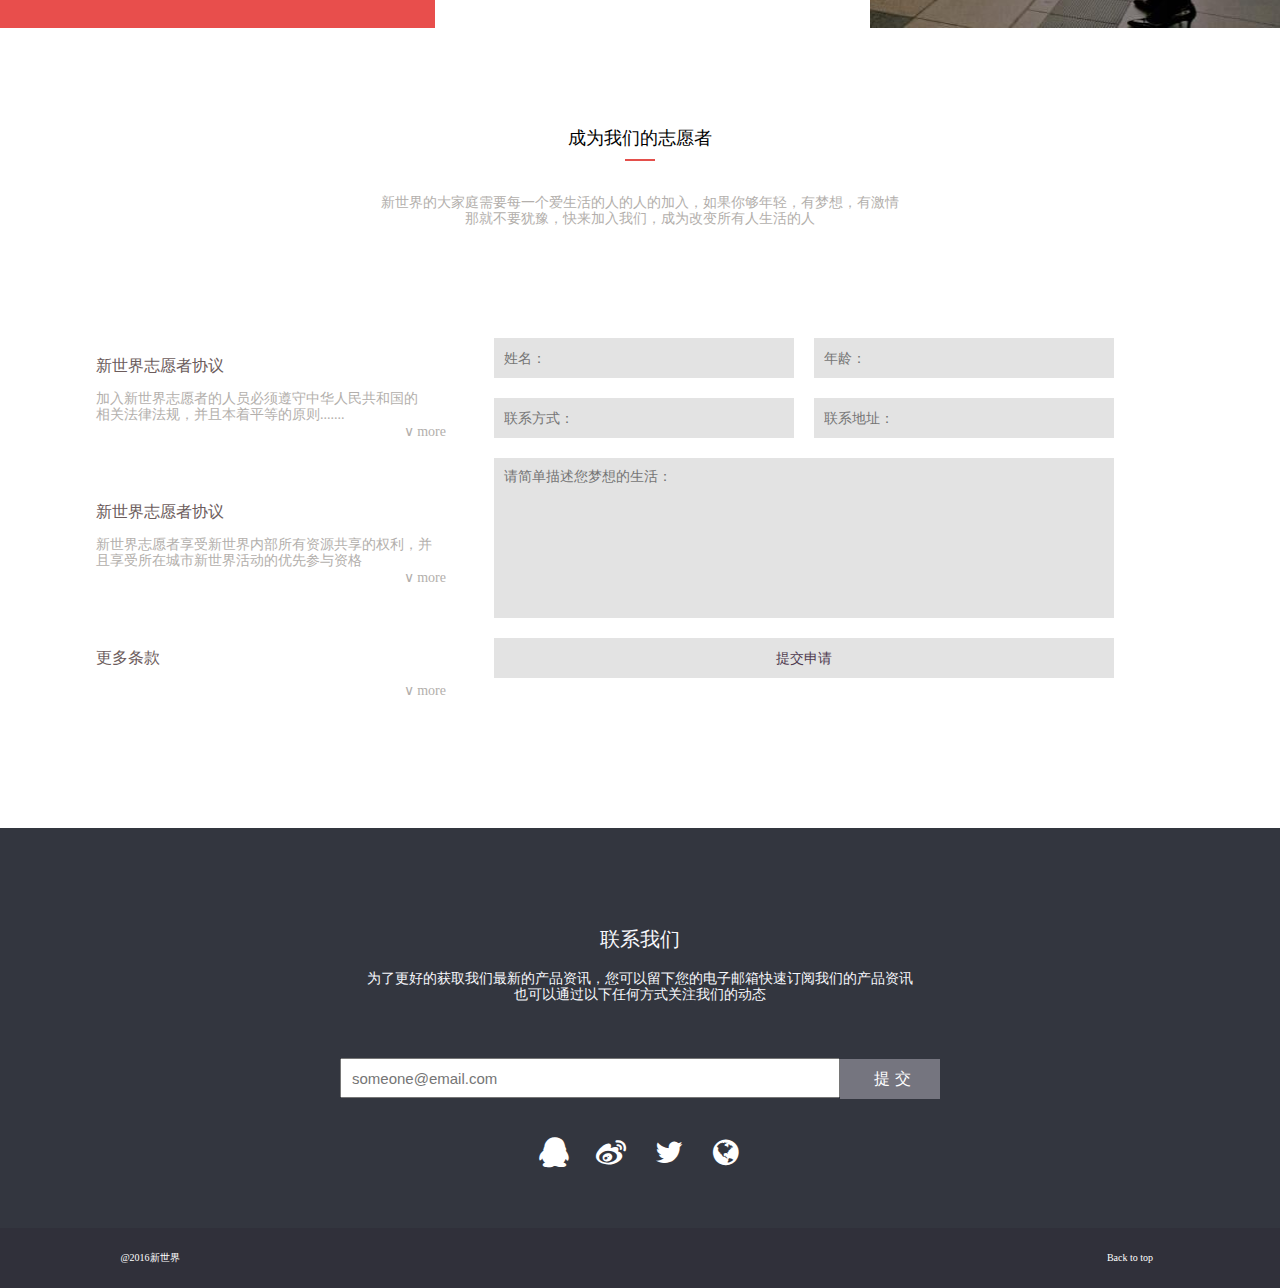
<file: task_07/index.html>
<!DOCTYPE html>
<html lang="en">
<head>
    <meta charset="UTF-8">
    <title>New world</title>
    <link rel="stylesheet" href="css/normalize.css"/>
    <link rel="stylesheet" href="css/style.css"/>
    <link rel="stylesheet" href="css/font-awesome.min.css"/>
</head>
<body>
    
    <a name="top"></a>
    <div class="container">
        <header>
            
            <div class="banner-left">
                <h1>新世界</h1>
            </div>
            <nav>
                <ul>
                    <li>首页</li>
                    <li>最新活动</li>
                    <li>项目介绍</li>
                    <li>爱心社区</li>
                    <li>关于我们</li>
                    <li class="move"></li>
                </ul>
            </nav>
            <div class="banner-right">
                <span>登录</span>
                <div class="move"></div>
            </div>
            
        </header>
        <section id="section-1">
            
            <div class="mes">
                <p>Time of new life</p>
                <p>新时代，年轻的人们让我们一起</p>
                <p>体验新生活，享受新生活</p>
                <span>开始体验</span>
            </div>
            
        </section>
        <section id="section-2">
            
            <div class="cell">
                <div class="img">
                    <img src="images/icon-3.jpg"/>
                </div>
                <div class="mes">
                    <p>打造全新世界观，让你更<br/>爱你的生活</p>
                </div>
            </div>
            <div class="cell">
                <div class="img">
                    <img src="images/icon-4.jpg"/>
                </div>
                <div class="mes">
                    <p>丰富多彩的公益活动，发<br/>挥新世界的主人公意识</p>
                </div>
            </div>
            <div class="cell">
                <div class="img">
                    <img src="images/icon-5.jpg"/>
                </div>
                <div class="mes">
                    <p>时尚的新理念，超前体验<br/>未知的生活</p>
                </div>
            </div>
            <div class="cell">
                <div class="img">
                    <img src="images/icon-6.jpg"/>
                </div>
                <div class="mes">
                    <p>完善的培养机制，培养你<br/>全新的世界观</p>
                </div>
            </div>
            
        </section>
        <section id="section-3">
            
            <div class="img">
                <img src="images/icon-1.png"/>
            </div>
            <div class="mes">
                <p>关于新世界，你不知道的还有什么？</p>
            </div>
            
        </section>
        <section id="section-4">

                <div class="mes">
                    <p>查找新世界城市活动信息</p>
                    <span></span>
                    <p>每个城市都有不同的活动信息，请自助查询您所需要了解的城市</p>
                </div>
                <input type="radio" name="select"/>
                <input type="radio" name="select"/>
                <input type="radio" name="select"/>
                <input type="submit"/ value=" 搜索"/>
                <div class="options">
                    <div class="select select-1">
                        <span>国家</span>
                        <div class="option">
                            <ul>
                                <li>中国</li>
                                <li>美国</li>
                            </ul>
                        </div>
                    </div>
                    <div class="select select-2">
                        <span>省份</span>
                        <div class="option">
                            <ul>
                                <li>北京市</li>
                                <li>天津市</li>
                                <li>河北省</li>
                                <li>陕西省</li>
                                <li>内蒙古自治区</li>
                                <li>辽宁省</li>
                            </ul>
                        </div>
                    </div>
                    <div class="select select-3">
                        <span>城市</span>
                        <div class="option">
                        </div>
                    </div>
                    <div class="select">
                        <span> </span>
                    </div>
                </div>
            
        </section>
        <section id="section-5">
            
            <div class="cell">
                <div class="img">
                    <img src="images/pic03.jpg"/>
                </div>
                <div class="mes">
                    <p>北京活动</p>
                    <p>新社区大联盟</p>
                </div>
            </div>
            <div class="cell">
                <div class="mes">
                    <p>上海活动</p>
                    <p>夜上海新景观探索</p>
                </div>
                <div class="img">
                    <img src="images/pic04.jpg"/>
                </div>
            </div>
            <div class="cell">
                <div class="img">
                    <img src="images/pic05.jpg"/>
                </div>
                <div class="mes">
                    <p>深圳活动</p>
                    <p>全新海岸线观点站</p>
                </div>
            </div>
            <div class="cell">
                <div class="img">
                    <img src="images/pic06.jpg"/>
                </div>
                <div class="mes">
                    <p>香港活动</p>
                    <p>奢侈消费大派送</p>
                </div>
            </div>
            
        </section>
        <section id="section-6">
            
            <div class="left">
                <div class="mes">
                    <p>新世界</p>
                    <p>TIME</p>
                    <p>@新世界-北京</p><br>
                    <p>2016.04.01</p>
                </div>
            </div>
            <div class="right">
                <div class="wrapper">
                    <input type="radio" name="list"/>
                    <input type="radio" name="list"/>
                    <input type="radio" name="list"/><br/>
                    <div class="list"></div>
                    <div class="list"></div>
                    <div class="list"></div>
                    <div class="mes mes-1">
                        <p>新世界/<span>01</span></p>
                        <p>新世界？新世界？新世界？新世界？新世界？新世界？新世界？新世界？新世界？新世界？新世界？新世界？新世界？新世界？新世界？新世界？新世界？新世界？</p>
                    </div>
                    <div class="mes mes-2">
                        <p>新世界/<span>02</span></p>
                        <p>新世界。新世界。新世界。新世界。新世界。新世界。新世界。新世界。新世界。新世界。新世界。新世界。新世界。新世界。新世界。新世界。新世界。新世界。</p>
                    </div>
                    <div class="mes mes-3">
                        <p>新世界/<span>03</span></p>
                        <p>新世界！新世界！新世界！新世界！新世界！新世界！新世界！新世界！新世界！新世界！新世界！新世界！新世界！新世界！新世界！新世界！新世界！新世界！</p>
                    </div>
                    <div class="button">
                        <span>更多详情</span>
                    </div>
                </div>
            </div>
            
        </section>
        <section id="section-7">
            
            <div class="wrapper">
                <div class="cell">
                    <div class="mes">
                        <p>新时代</p>
                        <p>关于爱生活的我们</p>
                        <span></span>
                    </div>
                    <div class="button">
                        <span>查看更多</span>
                    </div>
                </div>
                <div class="cell">
                    <div class="mes">
                        <p>新时代</p>
                        <p>关于爱生活的我们</p>
                        <span></span>
                    </div>
                    <div class="button">
                        <span>查看更多</span>
                    </div>
                </div>
            </div>
            <div class="img"></div>
            
        </section>
        <section id="section-8">
            
            <div class="top">
                <div class="mes">
                    <p>成为我们的志愿者</p>
                    <span></span>
                    <p>新世界的大家庭需要每一个爱生活的人的人的加入，如果你够年轻，有梦想，有激情<br/>那就不要犹豫，快来加入我们，成为改变所有人生活的人</p>
                </div>
            </div>
            <div class="left">
                <div class="mes">
                    <p>新世界志愿者协议</p>
                    <p>加入新世界志愿者的人员必须遵守中华人民共和国的<br/>相关法律法规，并且本着平等的原则.......</p>
                    <span>∨ more</span>
                </div>
                <div class="mes">
                    <p>新世界志愿者协议</p>
                    <p>新世界志愿者享受新世界内部所有资源共享的权利，并<br/>且享受所在城市新世界活动的优先参与资格</p>
                    <span>∨ more</span>
                </div>
                <div class="mes">
                    <p>更多条款</p>
                    <span>∨ more</span>
                </div>
            </div>
            <div class="right">
                <form>
                    <input type="text" placeholder="姓名："/>
                    <input type="text" placeholder="年龄："/>
                    <input type="text" placeholder="联系方式："/>
                    <input type="text" placeholder="联系地址："/>
                    <textarea cols="30" rows="10" placeholder="请简单描述您梦想的生活："></textarea>
                    <input type="submit" value="提交申请"/>
                </form>
            </div>
            
        </section>
        <section id="section-9">
            
            <div class="mes">
                <p>联系我们</p>
                <p>为了更好的获取我们最新的产品资讯，您可以留下您的电子邮箱快速订阅我们的产品资讯<br/>也可以通过以下任何方式关注我们的动态</p>
            </div>
            <div class="text">
                <input type="email" placeholder="someone@email.com"/>
                <input type="submit" value=" 提交"/>
            </div>
            <div class="icon">
                <i class="fa fa-qq"></i>
                <i class="fa fa-weibo"></i>
                <i class="fa fa-twitter"></i>
                <i class="fa fa-globe"></i>
            </div>
            
        </section>
        <footer>
            <div class="mes">
                <span>@2016新世界</span>
            </div>
            <div class="back">
                <a href="#top">Back to top</a>
            </div>
        </footer>
    </div>
    
</body>
</html>
</file>
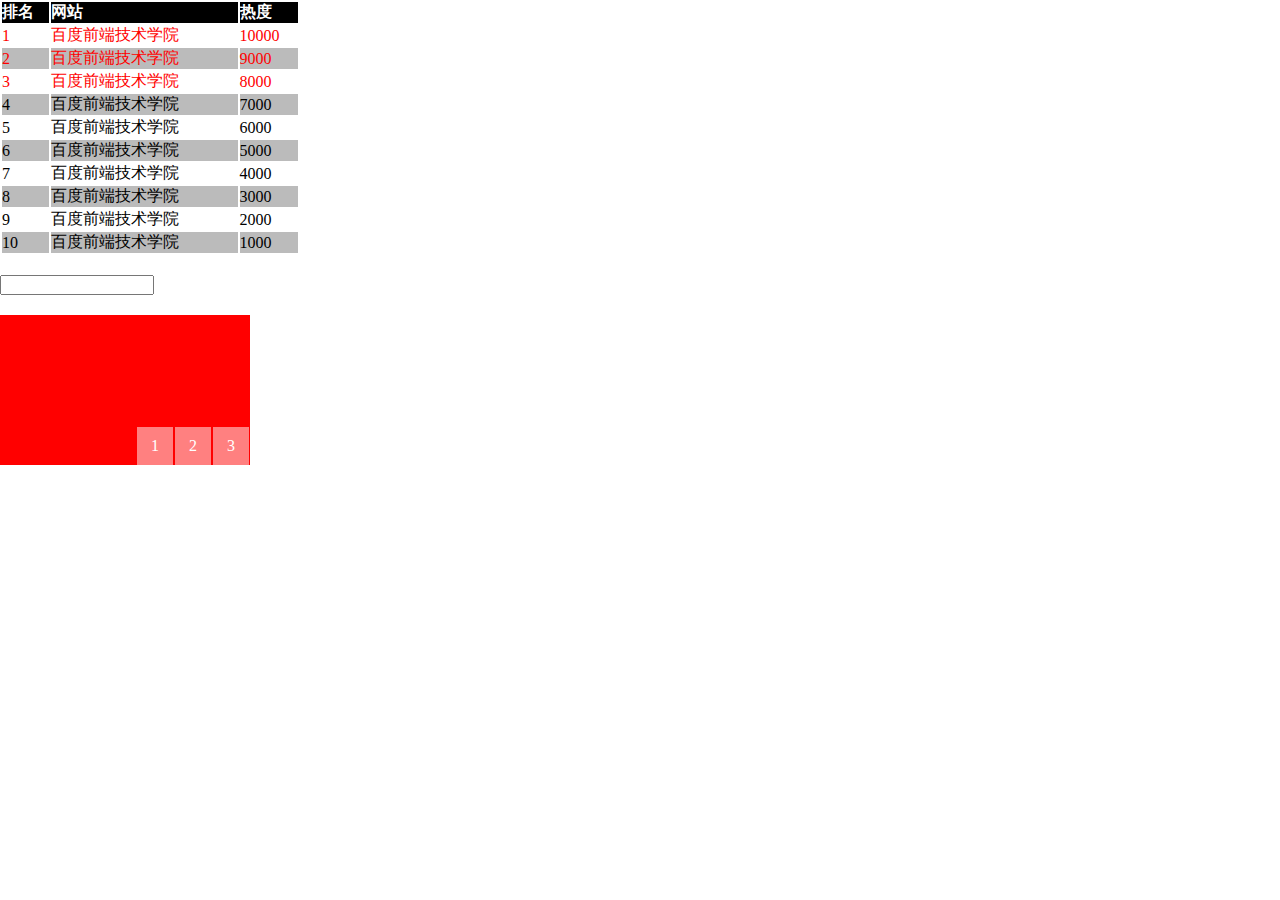
<file: task_12/index.html>
<!DOCTYPE html>
<html>
  <head>
    <meta charset="utf-8">
    <title>任务十二：学习CSS 3的新特性</title>
    <link rel="StyleSheet" type="text/css" href="./style.css" />
  </head>
  <body>
    <table>
      <thead>
        <tr>
          <th>排名</th>
          <th>网站</th>
          <th>热度</th>
        </tr>
      </thead>
      <tbody>
        <tr>
          <td>1</td>
          <td>百度前端技术学院</td>
          <td>10000</td>
        </tr>
        <tr>
          <td>2</td>
          <td>百度前端技术学院</td>
          <td>9000</td>
        </tr>
        <tr>
          <td>3</td>
          <td>百度前端技术学院</td>
          <td>8000</td>
        </tr>
        <tr>
          <td>4</td>
          <td>百度前端技术学院</td>
          <td>7000</td>
        </tr>
        <tr>
          <td>5</td>
          <td>百度前端技术学院</td>
          <td>6000</td>
        </tr>
        <tr>
          <td>6</td>
          <td>百度前端技术学院</td>
          <td>5000</td>
        </tr>
        <tr>
          <td>7</td>
          <td>百度前端技术学院</td>
          <td>4000</td>
        </tr>
        <tr>
          <td>8</td>
          <td>百度前端技术学院</td>
          <td>3000</td>
        </tr>
        <tr>
          <td>9</td>
          <td>百度前端技术学院</td>
          <td>2000</td>
        </tr>
        <tr>
          <td>10</td>
          <td>百度前端技术学院</td>
          <td>1000</td>
        </tr>
      </tbody>
    </table>

    <input type="text">

    <div class="banner">
      <ul class="sliders">
        <li id="slider-1"></li>
        <li id="slider-2"></li>
        <li id="slider-3"></li>
      </ul>
      <div class="btns">
        <a href="#slider-1">1</a>
        <a href="#slider-2">2</a>
        <a href="#slider-3">3</a>
      </div>
    </div>
  </body>
</html>
</file>
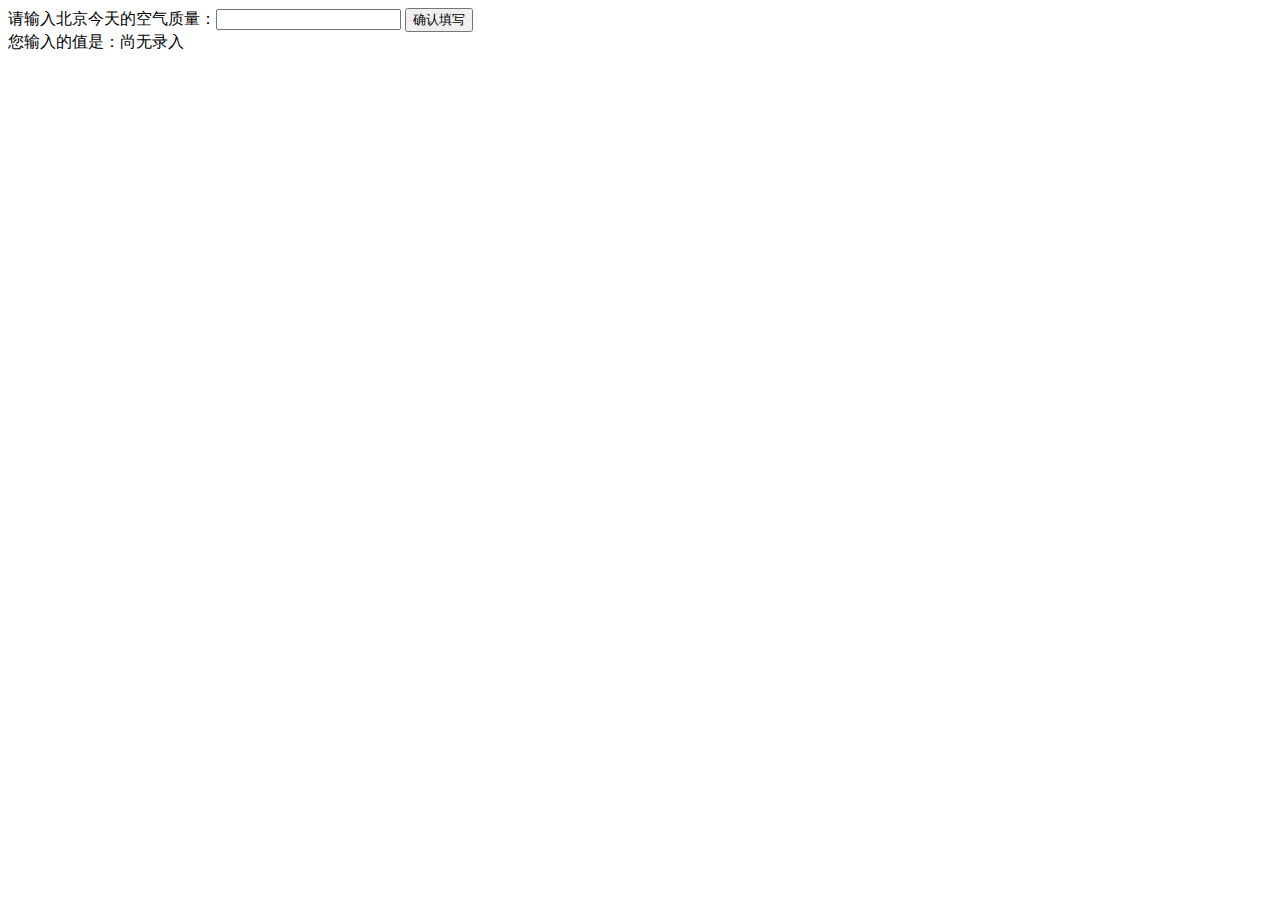
<file: task_13/index.html>
<!DOCTYPE html>
<html>
  <head>
    <meta charset="utf-8" />
    <title>任务十三：零基础JavaScript编码（一）</title>
  </head>
  <body>
    <label>请输入北京今天的空气质量：<input id="aqi-input" type="number" /></label>
    <button id="button">确认填写</button>
    <div>您输入的值是：<span id="aqi-display">尚无录入</span></div>

    <script>
      (function() {
        // 获取DOM
        function $(id) {
          return document.getElementById(id);
        }
        // 输出内容
        function output() {
          const num = $("aqi-input").value;
          $("aqi-display").innerHTML = num;
        }
        // 点击事件
        $("button").onclick = function() {
          output();
        }
        // 回车事件
        $("aqi-input").onkeyup = function (event) {
          // 13代表回车
          if (event.keyCode === 13) {
            output();
          }
        }
      })();
    </script>
  </body>
</html>
</file>
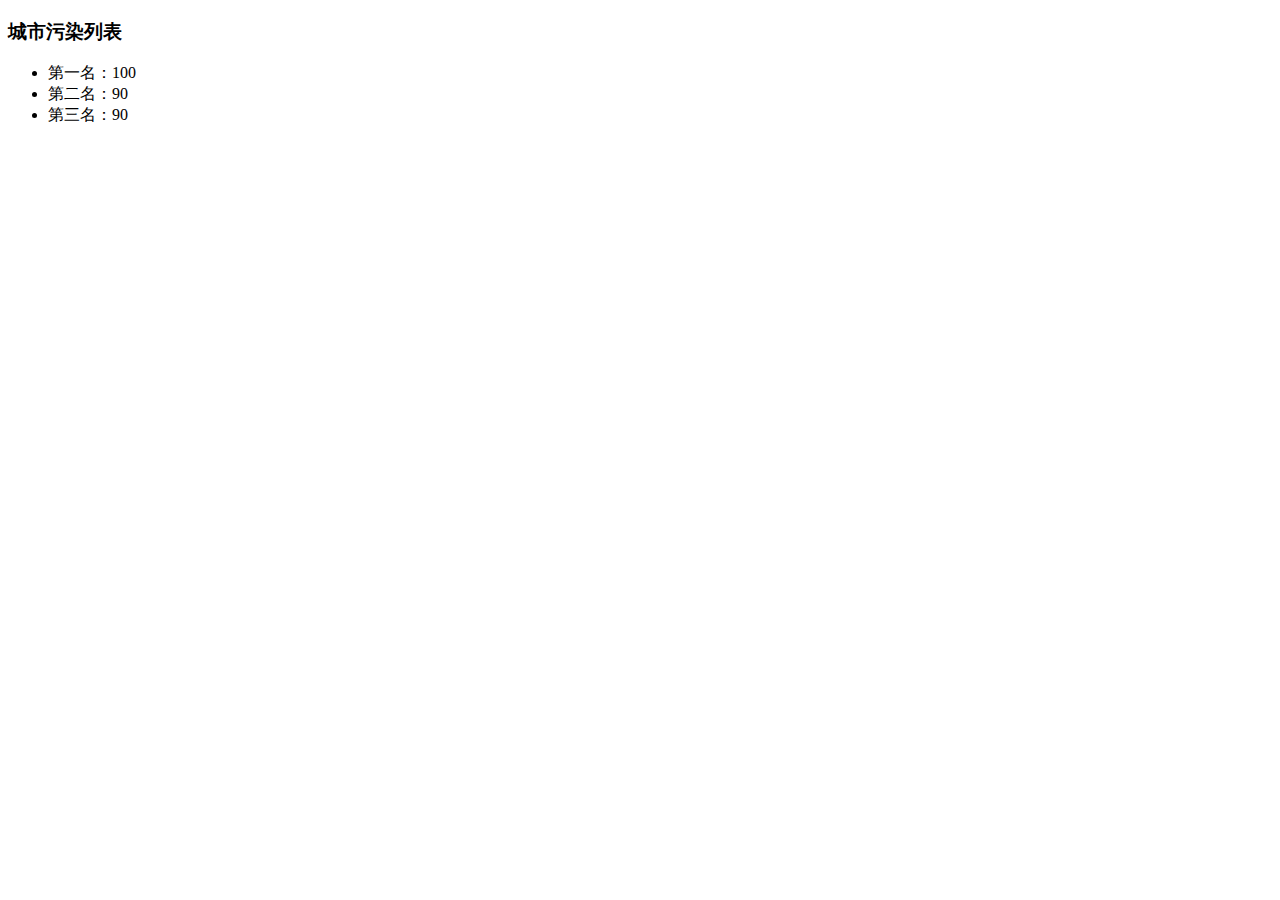
<file: task_14/index.html>
<!DOCTYPE html>
<html>
  <head>
    <meta charset="utf-8" />
    <title>任务十四：零基础JavaScript编码（二）</title>
  </head>
  <body>
    <h3>城市污染列表</h3>
    <ul id="aqi-list"></ul>

    <script>
      const aqiData = [
        ["北京", 90],
        ["上海", 50],
        ["广州", 10],
        ["福州", 50],
        ["成都", 90],
        ["西安", 100],
      ];

      (function() {
        const chineseNumbers = ["一", "二", "三", "四", "五", "六"];
        let contentStr = "";

        // 链式调用
        aqiData.filter(function (element) {return element[1] > 60;})
          .sort(function (d1, d2) {return d2[1] - d1[1];})
          .forEach(function (element, index) {
            contentStr += "<li>第" + chineseNumbers[index] + "名：" + element[1] + "</li>";
          });

        document.getElementById("aqi-list").innerHTML = contentStr;
      })();
    </script>
  </body>
</html>
</file>
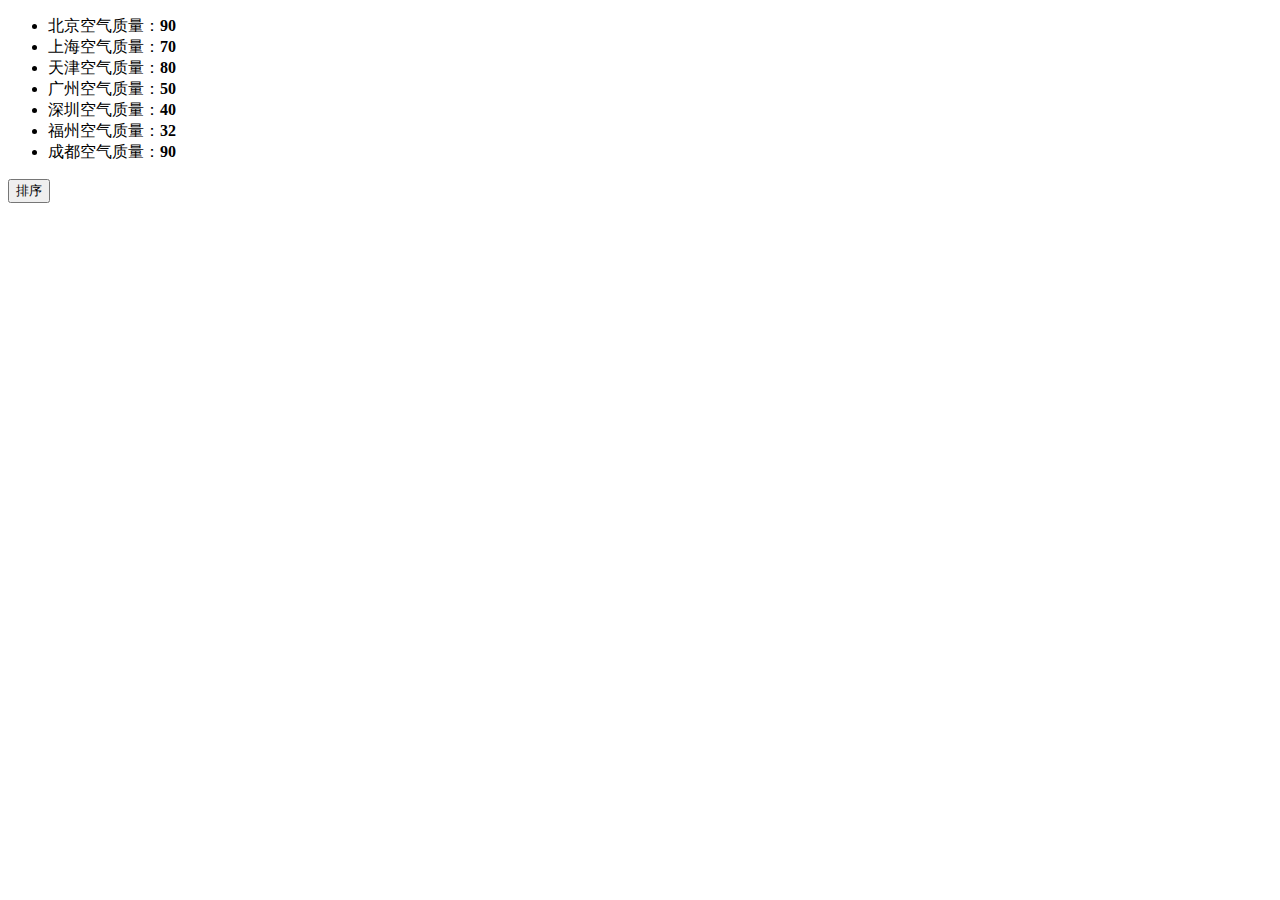
<file: task_15/index.html>
<!DOCTYPE html>
<html>
  <head>
    <meta charset="utf-8" />
    <title>任务十五：零基础JavaScript编码（三）</title>
  </head>
  <body>
    <ul id="source">
      <li>北京空气质量：<b>90</b></li>
      <li>上海空气质量：<b>70</b></li>
      <li>天津空气质量：<b>80</b></li>
      <li>广州空气质量：<b>50</b></li>
      <li>深圳空气质量：<b>40</b></li>
      <li>福州空气质量：<b>32</b></li>
      <li>成都空气质量：<b>90</b></li>
    </ul>
    <ul id="resort"></ul>
    <button id="sort-btn">排序</button>

    <script type="text/javascript">
      /**
       * getData方法
       * 读取id为source的列表，获取其中城市名字及城市对应的空气质量
       * 返回一个数组，格式见函数中示例
       */
      function getData() {
        // console.log("--------getData--------------");
        const ul = document.getElementById("source");
        const data = [];
        for (let i=0; i<ul.childElementCount; i++) {
          const li = ul.children[i];
          const strCity = li.innerHTML.split("空气质量：")[0];
          const num = Number(li.children[0].innerHTML);
          data.push([strCity, num]);
        }
        return data;
      }

      /**
      * sortAqiData
      * 按空气质量对data进行从小到大的排序
      * 返回一个排序后的数组
      */
      function sortAqiData(data) {
        // console.log("--------sortAqiData--------------");
        data.sort(function(a, b) {
          return a[1] - b[1];
        })
        return data;
      }

      /**
      * render
      * 将排好序的城市及空气质量指数，输出显示到id位resort的列表中
      * 格式见ul中的注释的部分
      */
      function render(data) {
        // console.log("--------render--------------");
        const ul = document.getElementById("source");
        let iterms = "";
        for (let i=0; i<data.length; i++) {
          const aqiData = data[i];
          iterms += '<li>第' + (i + 1) + '名' + aqiData[0] + '空气质量：<b>' + aqiData[1] + '</b></li>';
        }
        ul.innerHTML = iterms;
      }

      function btnHandle() {
        // console.log("--------btnHandle--------------");
        let aqiData = getData();
        aqiData = sortAqiData(aqiData);
        render(aqiData);
        const btn = document.getElementById("sort-btn");
        btn.disabled = true; // 排序后按钮不能再点击
      }


      function init() {
        // console.log("--------init--------------");
        // 在这下面给sort-btn绑定一个点击事件，点击时触发btnHandle函数
        const btn = document.getElementById("sort-btn");
        btn.onclick = btnHandle;
      }
      init(); // 执行init函数
    </script>
  </body>
</html>
</file>
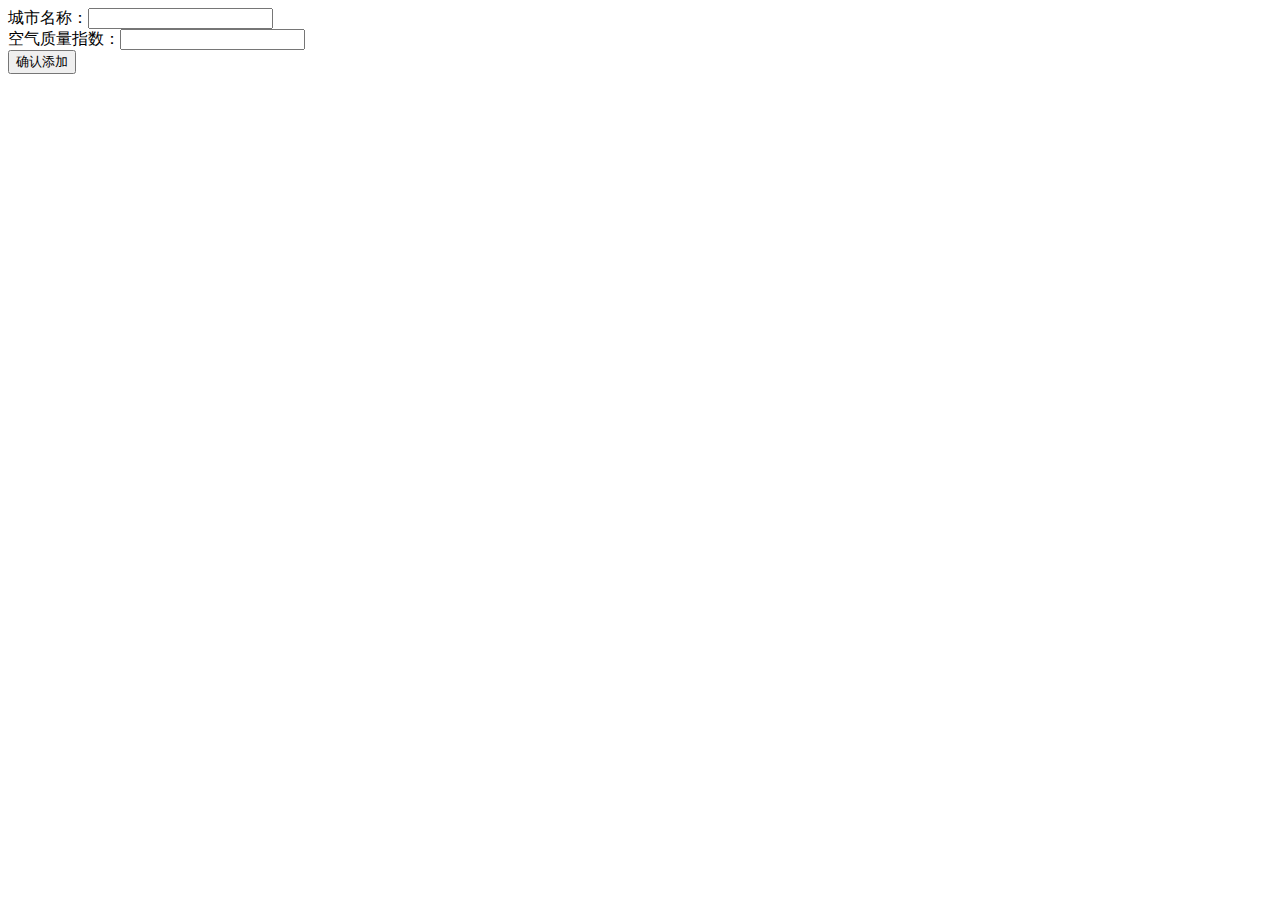
<file: task_16/index.html>
<!DOCTYPE html>
<html>
  <head>
    <meta charset="utf-8">
    <title>任务十六：零基础JavaScript编码（四）</title>
  </head>
<body>

  <div>
    <label>城市名称：<input id="aqi-city-input" type="text"></label><br>
    <label>空气质量指数：<input id="aqi-value-input" type="text"></label><br>
    <button id="add-btn">确认添加</button>
  </div>
  <table id="aqi-table">
  </table>

  <script src="script.js"></script>
</body>
</html>
</file>
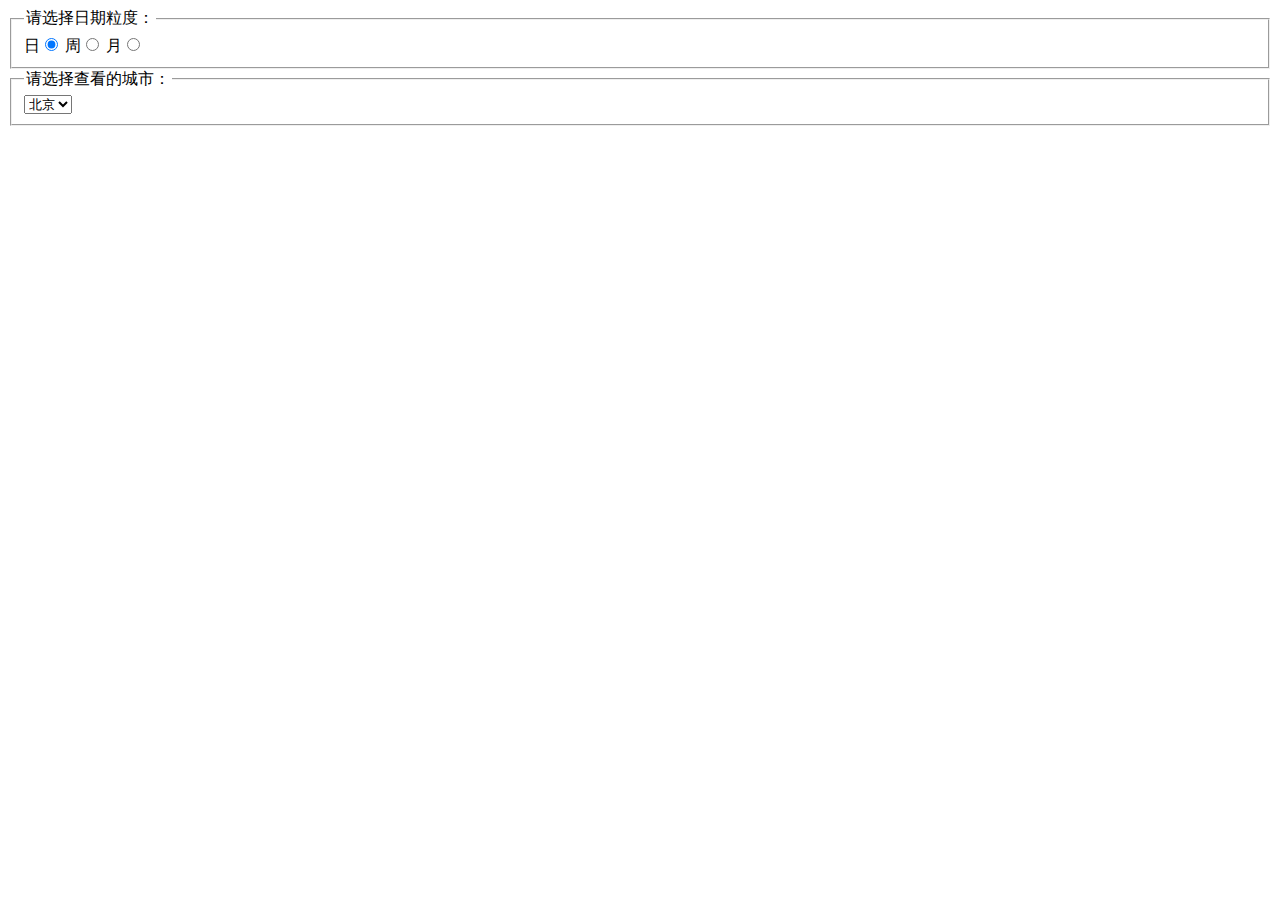
<file: task_17/index.html>
<!DOCTYPE html>
<html>
  <head>
    <meta charset="utf-8">
    <title>任务十七：零基础JavaScript编码（五）</title>
    <script src="script.js"></script>
  </head>
<body>
  <fieldset id="form-gra-time">
    <legend>请选择日期粒度：</legend>
    <label>日<input name="gra-time" value="day" type="radio" checked="checked"></label>
    <label>周<input name="gra-time" value="week" type="radio"></label>
    <label>月<input name="gra-time" value="month" type="radio"></label>
  </fieldset>

  <fieldset>
    <legend>请选择查看的城市：</legend>
    <select id="city-select">
      <option>北京</option>
    </select>
  </fieldset>

  <div class="aqi-chart-wrap">
  </div>
</body>
</html>
</file>
<file: task_02/style.css>
* {
  margin: 0px;
  padding: 0px;
  font-family: "Microsoft Yahei";
}

body {
  background-color: #d8d8d8;
}

ul li {
  list-style: none;
}

/* 顶部导航 —— start */
.header-nav {
  position: fixed;
  width: 100%;
  height: 56px;
  background-color: #342e2e;
}

.header-nav h1 {
  float: left;
  margin: 5px 10px;
  color: #bbb
}

.header-nav ul {
  float: right;
}

.header-nav li {
  float: left;
  margin: 16px 15px;
}

.header-nav li a {
  color: #c8c8c8;
  text-decoration: none;
}

.header-nav li a:hover {
  color: #fff;
}
/* 顶部导航 —— end */

/* 主体内容 —— start */
.div-content {
  padding: 60px 25px;
}

.article-content {
  margin: 20px 0px;
  padding: 30px 20px;
  background-color: #fff;
  box-shadow: 5px 5px 1px #888;
}

.article-content h2 {
  line-height: 40px;
}

.article-content h3 {
  line-height: 30px;
  color: #969090;
}

.article-content p {
  line-height: 30px;
  text-indent: 2em;
  letter-spacing: .1em;
}

.article-content span {
  font-size: .8em;
  line-height: 20px;
  color: #969090;
}

.article-content ul li {
  text-indent: 2em;
}

.div-img figure {
  margin: 10px 50px;
  padding: 14px;
  width: 200px;
  height: 222px;
  border: 1px solid #c2b5b5;
  border-radius: 5px;
}

.div-img figure figcaption {
  text-align: center;
}

.article-content ol li {
  margin-left: 4em;
}

.p-tableintro {
  margin-left: -2em;
}

.article-content table {
  width: 100%;
  border-collapse: collapse;
  border: 1px solid #aaa;
}

.article-content table th {
  background-color: #342e2e;
  color: #fff;
  padding: 5px 15px 5px 5px;
}

.article-content table td {
  padding: 3px 10px 3px 3px;j
  font-size: 0.9em;
}

.article-content table tr:hover {
  background-color: #d8d8d8;
}

.article-content table tr:last-child {
  background-color: #aaa;
}

/* 侧边栏内容 —— start */
.aside {
  padding: 30px 20px;
  width: 98%;
  background-color: #fff;
}

.aside form {
  margin: 20px 0px 0px 15%;
  width: 70%;
}

.aside div {
  margin-bottom: 15px;
}

.aside div p {
  font-size: .8em;
  color: #d0cdcd;
}

.aside form div:nth-child(3), div:nth-child(4), div:nth-child(5) {
  margin-left: 3em;
}

.aside form div:nth-child(6) {
  margin-left: 1em;
}

.aside textarea {
  width: 99%;
  height: 250px;
  border-radius: 5px;
}

.aside form button  {
  width: 100%;
  height: 32px;
  border-radius: 8px;
  background-color: #2c6b90;
}
/* 侧边栏内容 —— end */
/* 主体内容 —— end */

/* 页脚 —— start */
.footer {
  margin-top: -25px;
  padding: 35px 0px;
  width: 100%;
  background-color: #333;
  font-size: .9em;
  color: #9d9c9c;
  text-align: center;
}

.footer a {
  color: #fff;
}
/* 页脚 —— end */
</file>
<file: task_03/style.css>
body {
  margin: 0px;
  padding: 0px;
  font-family: "Microsoft Yahei";
}

img {
  margin-left: -20px;
}

img:nth-child(2), img:nth-child(3), img:nth-child(4)  {
  margin-top: 20px;
}

.div-container {
  position: absolute;
  margin: 20px;
  padding: 20px;
  width: auto;
  border: solid 1px #999;
  background-color: #eee;
}

.div-left {
  float: left;
  width: 200px;
  border: solid 1px #999;
  background-color: #fff;
}

.div-left p {
  position: absolute;
  top: 18px;
  left: 140px;
}

.div-right {
  float: right;
  width: 120px;
  border: solid 1px #999;
  background-color: #fff;
}

.div-content {
  margin: 0px 140px 0px 220px;
  padding: 0px 20px;
  width: auto;
  border: solid 1px #999;
  background-color: #fff;
}
</file>
<file: task_04/style.css>
* {
  margin: 0px;
  padding: 0px;
}

.rectangle {
  position: absolute;
  top: 50%;
  left: 50%;
  margin-top: -100px;
  margin-left: -200px;
  width: 400px;
  height: 200px;
  background-color: #ccc;
}

.ltfan, .rbfan {
  position: relative;
  width: 50px;
  height: 50px;
  background-color: #fc0;
}

.ltfan {
  left: 0px;
  top: 0px;
  border-radius: 0px 0px 50px 0px;
}

.rbfan {
  right: -350px;
  bottom: -150px;
  border-radius: 50px 0px 0px 0px;
}
</file>
<file: task_05/style.css>
* {
  margin: 0px;
  padding: 0px;
  font-family: "Microsoft Yahei";
}

body {
  background-color: #d8d8d8;
  min-width: 750px;
}

ul li {
  list-style: none;
}

/* 顶部导航 —— start */
.header-nav {
  position: fixed;
  width: 100%;
  height: 56px;
  min-width: 750px;
  background-color: #342e2e;
}

.header-nav h1 {
  float: left;
  margin: 5px 10px;
  color: #bbb
}

.header-nav ul {
  float: right;
}

.header-nav li {
  float: left;
  margin: 16px 15px;
}

.header-nav li a {
  color: #c8c8c8;
  text-decoration: none;
}

.header-nav li a:hover {
  color: #fff;
}
/* 顶部导航 —— end */

/* 侧边栏内容 —— start */
.aside {
  float: right;
  margin: 85px 24px 0px 0px;
  padding: 30px 20px;
  width: 350px;
  box-shadow: 3px 5px 1px #888;
  background-color: #fff;
}

.aside form {
  margin: 20px 0px 0px 20px;
}

.input {
  width: 200px;
}

.tips {
  margin-left: 6em;
  margin-top: 5px;
}

.aside div {
  margin-bottom: 15px;
  font-size: 14px;
}

.aside div p {
  font-size: .9em;
  color: #d0cdcd;
}

.aside form div:nth-child(3), div:nth-child(4), div:nth-child(5) {
  margin-left: 3em;
}

.descript {
  margin-left: 1em;
}

.descript label {
  position: relative;
  top: -80px;
}

.aside textarea {
  width: 220px;
  padding: 5px;
  height: 80px;
  border-radius: 2px;
}

.aside form button  {
  width: 100%;
  height: 35px;
  border-radius: 5px;
  background-color: #2c6b90;
}
/* 侧边栏内容 —— end */

/* 主体内容 —— start */ .div-content {
  margin-right: 400px;
  padding: 66px 44px 20px 24px;
}

.article-content {
  margin: 20px 0px;
  padding: 30px 20px;
  background-color: #fff;
  box-shadow: 5px 5px 1px #888;
}

.article-content h2 {
  line-height: 40px;
}

.article-content h3 {
  line-height: 30px;
  color: #969090;
}

.article-content p {
  padding-left: 32px;
  line-height: 30px;
  text-indent: 2em;
  letter-spacing: .1em;
}

.article-content span {
  font-size: .8em;
  line-height: 20px;
  color: #969090;
}

.article-content ul li {
  text-indent: 2em;
}

.div-img figure {
  display: inline-block;
  margin: 10px;
  padding: 14px;
  width: 200px;
  height: 222px;
  border: 1px solid #c2b5b5;
  border-radius: 5px;
}

.div-img figure figcaption {
  text-align: center;
}

.article-content ol li {
  margin-left: 4em;
}

.p-tableintro {
  margin-left: -2em;
}

.article-content table {
  width: 100%;
  border-collapse: collapse;
  border: 1px solid #aaa;
}

.article-content table th {
  background-color: #342e2e;
  color: #fff;
  padding: 5px 15px 5px 5px;
}

.article-content table td {
  padding: 3px 10px 3px 3px;j
  font-size: 0.9em;
}

.article-content table tr:hover {
  background-color: #d8d8d8;
}

.article-content table tr:last-child {
  background-color: #aaa;
}
/* 主体内容 —— end */

/* 页脚 —— start */
.footer {
  padding: 35px 0px;
  width: 100%;
  background-color: #333;
  font-size: .9em;
  color: #9d9c9c;
  text-align: center;
}

.footer a {
  color: #fff;
}
/* 页脚 —— end */
</file>
<file: task_06/css/style.css>
* {
  margin: 0px;
  padding: 0px;
  font-family: "Microsoft Yahei";
}

body {
  background-color: #007760;
}

.divContainer {
  position: absolute;
  left: 50%;
  margin: 100px 0px 100px -490px;
  width: 980px;
  height: 1386px;
  background-color: #fff;
}

.divContent {
  margin: 0px 44px;
}

.header {
  font-family: "黑体";
  font-size: 12px;
}

.divRectangle {
  width: 110px;
  height: 61px;
  background-color: #d45d5c;
}

.pSite {
  padding-top: 40px;
  padding-left: 5px;
  color: #fff;
}

.pDate {
  float: right;
  margin-top: -20px;
  color: #d45d5c;
}

.divLine1 {
  margin: 0px auto;
  width: 892px;
  height: 2px;
  background-color: #938e8c;
}

.divArticles {
  margin: 30px 0px;
}

.figureimg {
  float: left;
}

.coverLeft, .coverRight {
  position: absolute;
  width: 191px;
  height: 301px;
  opacity: .2;
}
.coverLeft {
  background-color: #008000;
}

.coverRight {
  margin-left: 450px;
  background-color: #ee0701;
}

.divTechnologe{
  float: right;
  width: 203px;
  padding-left: 23px;
}

.divLine2 {
  height: 2px;
  background-color: #938e8c;
}

.divTechnologe h2 {
  text-transform: capitalize;
  font-variant: small-caps;
  text-decoration: underline;
  color: #000;
  font-size: 24px;
  line-height: 35px;
}

.pAbout {
  font-family: "楷体";
  font-style: oblique;
  color: #676767;
  font-size: 12px;
  line-height: 10px;
}

.span700 {
  margin-left: -20px;
  font-style: oblique;
  color: #75b86b;
  font-size: 116px;
}

.span32, .spancss {
  color: #cc8091;
}
.span32 {
  font-size: 55px;
}

.spanCss {
  position: absolute;
  font-size: 21px;
  margin-top: 20px;
  margin-left: 10px;
}

.pCss {
  position: absolute;
  float: right;
  margin-top: -28px;
  margin-left: 85px;
  font-size: 12px;
  color: #ccc;
}

.divWwh {
  position: absolute;
  top: 420px;
}

.divWwh h3 {
  font-size: 16px;
  font-weight: bold;
  text-decoration: underline;
}

.divWwh p {
  margin-top: 5px;
  font-size: 12px;
  color: #767777;
  line-height: 16px;
  font-family: "宋体";
}

.divWhat {
  float: left;
  width: 230px;
}

.divWhat h3 {
  color: #418c59;
}

.divWhen {
  float: left;
  width: 210px;
  margin: 0px 30px;
}

.divWhen h3{
  color: #d2994f;
}

.divHow {
  float: left;
  width: 141px;
}

.divHow h3 {
  color: #cc7680;
}

.divHow ul {
  margin-top: 15px;
}

.divHow li {
  list-style: none;
  font-size: 12px;
  color: #767777;
  font-style: oblique;
  line-height: 16px;
}

.divHow li span {
  color: #cd4a48;
}

.article2 {
  position: absolute;
  top: 675px;
}

.divTitle {
  float: left;
}

.divTitle h2 {
  font-family: "黑体";
  font-weight: bold;
  font-size: 42px;
  line-height: 55px;
  color: #11456b;
}

.spanThe {
  font-size: 72px;
  color: #f5e327;
  font-style: oblique;
}

.spanFront {
  font-size: 33px;
}

.divLine3 {
  width: 415px;
  height: 2px;
  background-color: #11456b;
}

.pic2 {
  margin-left: 25px;
  float: left;
}

.divRimText {
  position: absolute;
  top: 213px;
  width: 458px;
  height: 61px;
  background-color: #000;
  opacity: .6;
}

.divLine4 {
  float: left;
  margin-top: 10px;
  margin-left: 35px;
  width: 3px;
  height: 44px;
  background-color: #72b16a;
}

.divRimText h3 {
  float: left;
  margin-top: 14px;
  margin-left: 14px;
  font-size: 26px;
  color: #fff;
}

.divRimText p {
  position: absolute;
  margin-top: 28px;
  padding-left: 168px;
  font-size: 12px;
  color: #72b16a;
  font-style: oblique;
}

.divAContent2 {
  clear: both;
  position: absolute;
  width: 415px;
  top: 200px;
}

.divAContent2 p {
  font-family: "宋体";
  font-size: 12px;
  color: #767777;
  line-height: 16px;
}

.divAContent2 span {
  float: left;
  font-size:70px;
  color: #f5e327;
  font-family: "微软雅黑";
  line-height: 70px;
}

.divAContent2 img {
  float: right;
  margin: 20px 10px 20px 20px;
}

.pText {
  text-indent: 2em;
}

.divLastText {
  position: relative;
  width: 459px;
  height: 325px;
  margin-top: 303px;
  margin-left: 440px;
  background-color: #eeeed6;
}

.divLastText ul {
  padding: 12px;
  list-style-image: url("../img/list_triangle.png");
}

.divLastText ul li {
  margin-left: 50px;
  padding-top: 20px;
  font-size: 16px;
  color: #5a5b5b;
  font-family: "宋体";
  text-align: left;
  line-height: 20px;
}

.divLastText span {
  font-size: 12px;
  font-style: oblique;
}

.divTtext {
  margin-top: 18px;
  width: 260px;
  height: 160px;
  background: #d55d5c;
  color: #fff;
}

p .spanZero {
  font-size: 110px;
  font-style: normal;
  margin-left: 10px;
}

.divLine5 {
  width: 2px;
  height: 86px;
  margin-left: 75px;
  margin-top: -110px;
  background-color: #fff;
}

.div2P {
  margin-left: 88px;
  margin-top: -85px;
  font-family: "黑体";
}

.div2P p:nth-child(1) {
  font-size: 21px;
  line-height: 24px;
  font-style: oblique;
}

.div2P p:nth-child(2) {
  margin-top: 5px;
  font-size: 12px;
  line-height: 12px;
}

.pHello {
  float: right;
  margin-top: -145px;
  font-family: "黑体";
  color: #5a5b5b;
  width: 185px;
  height: 145px;
  font-size: 14px;
  font-style: oblique;
  text-indent: 3em;
  line-height: 16px;
  letter-spacing: 1px;
}

p .spanCommaL, p .spanCommaR {
  position: absolute;
  font-size: 72px;
  color: #d55d5c;
  font-style: normal;
}

.spanCommaL {
  top: 150px;
  left: 275px;
}

.spanCommaR {
  top: 258px;
  left: 420px;
}

.divLine6 {
  margin-top: 1275px;
  width: 900px;
  height: 1px;
  background-color: #938e8c;
}

.footer {
  font-size: 12px;
  color: #d45d5c;
  font-family: "黑体";
  margin-left: 825px;
}
</file>
<file: task_07/css/style.css>
.container{
    width: 100%;
    min-width: 1280px;
    font-family: 'Microsoft YaHei';
}
header{
    width: 100%;
    height: 60px;
    font-size: 0;
}
header .banner-left{
    height: 60px;
    width: 10%;
    display: inline-block;
    vertical-align: middle;
    line-height: 60px;
    text-align: center;
    
    position: relative;
    left: 7%;
    
    background: url(../images/icon-1.png) no-repeat left;
    background-size: 16% 50%;
}
header .banner-left h1{
    color: #4E3A4F;
    font-size: 24px;
    font-weight: 500;
    margin: 0;
    cursor: default;
}
header nav{
    height: 60px;
    width: 30%;
    display: inline-block;
    vertical-align: middle;
    
    position: relative;
    left: 40%;
}
header nav ul{
    height: 60px;
    width: 100%;
    line-height: 60px;
    list-style: none;
    box-sizing: border-box;
    margin: 0;
    padding: 0;
}
header nav ul li{
    display: inline-block;
    width: 20%;
    font-size: 14px;
    text-align: center;
    box-sizing: border-box;
    color: #534141;
    cursor: pointer;
    
    -webkit-transition:color 0.4s ease-in-out;
    -moz-transition:color 0.4s ease-in-out;
    transition:color 0.4s ease-in-out;
}
header nav ul li:hover{
    color: #F04C57;
}
header nav ul .move{
    position: absolute;
    border-top: 4px solid #E53C3C;
    left: 0;
    top: 55px;
    
    -webkit-transition: left 0.4s ease-in-out;
    -moz-transition: left 0.4s ease-in-out;
    transition: left 0.4s ease-in-out;
}
header nav ul li:nth-child(1):hover~.move{
    left: 0;
}
header nav ul li:nth-child(2):hover~.move{
    left: 20%;
}
header nav ul li:nth-child(3):hover~.move{
    left: 40%;
}
header nav ul li:nth-child(4):hover~.move{
    left: 60%;
}
header nav ul li:nth-child(5):hover~.move{
    left: 80%;
}
header .banner-right{
    font-size: 14px;
    color: #E53C3C;
    height: 60px;
    width: 7%;
    display: inline-block;
    vertical-align: middle;
    line-height: 60px;
    text-align: center;
    cursor: pointer;
    
    position: relative;
    left: 50%;
    
    background: url(../images/icon-2.jpg) no-repeat left;
    background-size: 15px 18px;
}
header .banner-right .move{
    width: 0;
    border-top: 2px solid #E53C3C;
    position: absolute;
    top: 45px;
    left: 25%;
    
    -webkit-transition:width 0.4s ease-in-out;
    -moz-transition:width 0.4s ease-in-out;
    transition:width 0.4s ease-in-out;
}
header .banner-right:hover .move{
    width: 50px;
}
#section-1{
    width: 100%;
    height: 650px;
    margin-top: -2px;
    background-image: url(../images/pic01.jpg);
    background-size: 100% auto;
}
#section-1 .mes{
    position: absolute;
    top: 270px;
    left: 120px;
}
#section-1 .mes p{
    font-size: 22px;
    color: #fff;
    margin: 0;
}
#section-1 .mes p:first-child{
    font-family: Arial;
    font-size: 60px;
    margin-bottom: 20px;
    letter-spacing: 3px;
}
#section-1 .mes p:last-of-type{
    margin-bottom: 60px;
}
#section-1 .mes span{
    width: 300px;
    height: 60px;
    display: inline-block;
    line-height: 60px;
    text-align: center;
    font-size: 28px;
    color: #fff;
    background: #E53C3C;
    cursor: pointer;
    
    -webkit-transition: all 0.4s ease-in-out;
    -moz-transition: all 0.4s ease-in-out;
    transition: all 0.4s ease-in-out;
}
#section-1 .mes span:hover{
    background: #E31212;
    border-radius: 3px;
}
#section-2{
    width: 100%;
    height: 240px;
    font-size: 0;
}
#section-2 .cell{
    width: 25%;
    display: inline-block;
    position: relative;
    top: 0;
}
#section-2 .cell .img{
    width: 100%;
    height: 130px;
    display: inline-block;
    line-height: 130px;
    text-align: center;
}
#section-2 .cell .img img{
    position: relative;
    top: 30px;
}
#section-2 .cell .mes{
    width: 100%;
    height: 50px;
    font-size: 13px;
    color: #534141;
    text-align: center;
    box-sizing: border-box;
    border-right: 2px solid #534141;
    
    -webkit-transition: all 0.4s ease-in-out;
    -moz-transition: all 0.4s ease-in-out;
    transition: all 0.4s ease-in-out;
}
#section-2 .cell:hover .mes{
    color: #BE4F48;
}
#section-2 .cell:last-child .mes{
    border:none;
}
#section-3{
    width: 100%;
    height: 400px;
    background: #EDEAEA;
    text-align: center;
}
#section-3 .img{
    position: relative;
    top: 80px;
}
#section-3 .mes{
    font-size: 50px;
    color: #534141;
    
    position: relative;
    top: 100px;
}
#section-4{
    width: 100%;
    height: 300px;
    padding-top: 80px;
    box-sizing: border-box;
    text-align: center;
    background: url(../images/pic02.jpg);
    background-size: cover;
}
#section-4 .mes p{
    color: #fff;
    margin: 0;
}
#section-4 .mes p:first-child{
    font-size: 22px;
}
#section-4 .mes p:last-child{
    font-size: 13px;
}
#section-4 .mes span{
    color: #fff;
    display: inline-block;
    width: 30px;
    height: 20px;
    margin-top: 10px;
    border-top: 2px solid #fff;
    
    -webkit-transition: width 0.4s ease-in-out;
    -moz-transition: width 0.4s ease-in-out;
    transition: width 0.4s ease-in-out;
}
#section-4 .mes span:hover{
    width: 300px;
}
#section-4 .options{
    height: 36px;
}
#section-4 input[type="radio"]{
    width: 240px;
    height: 36px;
    margin: 0 10px;
    cursor: pointer;
    opacity: 0;
    position: relative;
    top: 47px;
    z-index: 10;
}
#section-4 .options .select{
    width: 240px;
    height: 36px;
    margin: 0 10px;
    
    font-size: 14px;
    line-height: 36px;
    text-align: left;
    color: #B3B3B3;
    
    display: inline-block;
    position: relative;
    
    box-sizing: border-box;
    border: 1px solid #C6B3AF;
    
    background: url(../images/icon-7.png) no-repeat 210px 8px,#fff;
    background-size: 20px;
}
#section-4 .options .select:last-of-type{
    visibility: hidden;
}
#section-4 .options .select span{
    margin-left: 10px;
}
#section-4 .options .select .option{
    width: 240px;
    background-color: #E3E3E5;
    position: absolute;
    z-index: 10;
    display: none;
    left: -2px;
    top: 34px;
}
#section-4 input[type="radio"]:nth-of-type(1):checked~.options .select,
#section-4 input[type="radio"]:nth-of-type(2):checked~.options .select{
    top: -1px;
}
#section-4 input[type="radio"]:nth-of-type(1):checked~.options .select-1{
    border: 2px solid #AE7271;
    border-bottom-width: 0;
}
#section-4 input[type="radio"]:nth-of-type(1):checked~.options .select-1 .option{
    display: block;
}
#section-4 input[type="radio"]:nth-of-type(2):checked~.options .select-2{
    border: 2px solid #AE7271;
    border-bottom-width: 0;
}
#section-4 input[type="radio"]:nth-of-type(2):checked~.options .select-2 .option{
    display: block;
}
#section-4 input[type="radio"]:nth-of-type(3):checked~.options .select-3{
    border: 1px solid #C6B3AF;
}
#section-4 .options .select .option ul{
    margin: 0;
    padding: 0;
    width: 240px;
    box-sizing: border-box;
    border: 2px solid #AE7271;
    border-top-width: 0;
}
#section-4 .options .select .option ul li{
    height: 32px;
    line-height: 32px;
    text-align: left;
    padding-left: 40px;
    list-style: none;
    cursor: pointer;
}
#section-4 .options .select .option ul li:hover{
    background: url(../images/icon-8.png) no-repeat 10px 8px,#BF4E48;
    background-size: 20px;
    color: #fff;
}
#section-4 input[type="submit"]{
    width: 240px;
    height: 36px;
    line-height: 36px;
    font-size: 16px;
    margin: 0 10px;
    border: 0;
    outline: 0;
    background-color: #BE4F48;
    color: #fff;
    letter-spacing: 30px;
    display: inline-block;
    cursor: pointer;
    position: relative;
    top: 36px;
    
    -webkit-transition: background-color 0.4s ease-in-out;
    -moz-transition: background-color 0.4s ease-in-out;
    transition: background-color 0.4s ease-in-out;
}
#section-4 input[type="submit"]:hover{
    background-color: #E31212;
    border-radius: 3px;
}
#section-5{
    width: 100%;
    height: 500px;
    background-color: #EDEAEA;
    text-align: center;
    font-size: 0;
}
#section-5 .cell{
    display: inline-block;
    width: 20%;
    height: 400px;
    position: relative;
    top: 50px;
    box-sizing: border-box;
}
#section-5 .cell .img{
    width: 100%;
    height: 320px;
    padding: 10px;
    box-sizing: border-box;
}
#section-5 .cell .img img{
    height: 300px;
    cursor: pointer;
}
#section-5 .cell .mes{
    width: 100%;
    height: 80px;
    box-sizing: border-box;
}
#section-5 .cell .mes p:first-child{
    font-size: 14px;
    color: #44403F;
    margin: 0;
}
#section-5 .cell .mes p:last-child{
    font-size: 12px;
    color: #B3AFAC;
}
#section-5 .cell:nth-child(2)>.mes{
    padding-top: 30px;
}
#section-5 .cell:nth-child(2)>.mes p:first-child{
    font-size: 24px;
    text-indent: 30px;
    letter-spacing: 30px;
}
#section-5 .cell:nth-child(2)>.mes p:last-child{
    margin: 0;
}
#section-6{
    width: 100%;
    height: 560px;
}
#section-6 .left{
    width: 68%;
    height: 560px;
    float: left;
    position: relative;
    background: url(../images/pic07.jpg) no-repeat;
    background-size: cover;
}
#section-6 .left .mes{
    color: #fff;
    text-align: center;
    width: 500px;
    height: 300px;
    margin: 0 auto;
    position: relative;
    top: 130px;
}
#section-6 .left .mes p{
    font-size: 30px;
    margin: 0;
    display: inline-block;
    height: 30px;
    line-height: 30px;
    margin-bottom: 20px;
}
#section-6 .left .mes p:nth-child(1){
    font-size: 50px;
    height: 50px;
     line-height: 50px;
     margin-bottom: 0px;
}
#section-6 .left .mes p:nth-child(2){
    font-size: 150px;
    height: 150px;
     line-height: 150px;
}
#section-6 .left::after{
    content: '';
    position: absolute;
    border-width: 30px;
    border-style: solid;
    border-color: transparent #fff transparent transparent;
    top: 250px;
    left: 100%;
    margin-left: -60px;
}
#section-6 .right{
    height: 560px;
    margin-left: 68%;
    text-align: center;
}
#section-6 .right .wrapper{
    width: 300px;
    height: 300px;
    margin: 0 auto;
    position: relative;
    top: 130px;
}
#section-6 .right .wrapper .mes{
    display: none;
}
#section-6 .right .wrapper .mes-1{
    display: block;
}
#section-6 .right .wrapper .mes p{
    margin: 0;
}
#section-6 .right .wrapper .mes p:first-child{
    font-size: 20px;
    font-weight: 700;
    margin-bottom: 30px;
}
#section-6 .right .wrapper .mes p:first-child>span{
    color: #BE4F48;
}
#section-6 .right .wrapper .mes p:last-child{
    text-align: left;
    line-height: 25px;
    font-size: 14px;
    color: #B3AFAC;
    margin-bottom: 60px;
    
    -webkit-transition: color 0.4s ease-in-out;
    -moz-transition: color 0.4s ease-in-out;
    transition: color 0.4s ease-in-out;
}
#section-6 .right .wrapper .mes p:last-child:hover{
    color: #33363F;
}
#section-6 .right .wrapper .button{
    width: 100px;
    height: 35px;
    font-size: 13px;
    display: inline-block;
    line-height: 35px;
    border: 1px solid #BE4F48;
    color: #BE4F48;
    background-color: #fff;
    cursor: pointer;
    
    -webkit-transition: all 0.4s ease-in-out;
    -moz-transition: all 0.4s ease-in-out;
    transition: all 0.4s ease-in-out;
}
#section-6 .right .wrapper .button:hover{
    color: #fff;
    border-radius: 3px;
    background-color: #BE4F48;
}
#section-6 .right .wrapper input[type="radio"]{
    width: 10px;
    height: 10px;
    position: relative;
    top: 320px;
    z-index: 10;
    opacity: 0;
    cursor: pointer;
}
#section-6 .right .wrapper .list{
    height: 10px;
    width: 10px;
    border: 1px solid #6C5C5C;
    border-radius: 5px;
    display: inline-block;
    position: relative;
    top: 300px;
    z-index: 1;
}
#section-6 .right .wrapper .list:first-of-type{
    background-color: #6C5C5C;
}
#section-6 .right .wrapper input[type="radio"]:checked~.list{
    background-color: #fff;
}
#section-6 .right .wrapper input[type="radio"]:checked~.mes{
    display: none;
}
#section-6 .right .wrapper input[type="radio"]:nth-of-type(1):checked~.list:nth-of-type(1){
    background-color: #6C5C5C;
}
#section-6 .right .wrapper input[type="radio"]:nth-of-type(1):checked~.mes-1{
    display: block;
}
#section-6 .right .wrapper input[type="radio"]:nth-of-type(2):checked~.list:nth-of-type(2){
    background-color: #6C5C5C;
}
#section-6 .right .wrapper input[type="radio"]:nth-of-type(2):checked~.mes-2{
    display: block;
}
#section-6 .right .wrapper input[type="radio"]:nth-of-type(3):checked~.list:nth-of-type(3){
    background-color: #6C5C5C;
}
#section-6 .right .wrapper input[type="radio"]:nth-of-type(3):checked~.mes-3{
    display: block;
}
#section-7{
    width: 100%;
    height: 520px;
}
#section-7 .wrapper{
    width: 68%;
    height: 520px;
    float: left;
    font-size: 0;
}
#section-7 .wrapper .cell{
    display: inline-block;
    width: 50%;
    height: 520px;
    font-size: 20px;
    text-align: center;
    position: relative;
}
#section-7 .wrapper .cell:first-child{
    background-color: #E84E4C;
    color: #fff;
}
#section-7 .wrapper .cell .mes{
    position: relative;
    top: 200px;
    height: 100px;
}
#section-7 .wrapper .cell .mes p{
    margin-top: 0;
    margin-bottom: 10px;
}
#section-7 .wrapper .cell .mes span{
    color: #fff;
    display: inline-block;
    width: 30px;
    height: 20px;
    margin: 10px;
    
    -webkit-transition: width 0.4s ease-in-out;
    -moz-transition: width 0.4s ease-in-out;
    transition: width 0.4s ease-in-out;
}
#section-7 .wrapper .cell:nth-of-type(1) .mes span{
    border-top: 2px solid #fff;
}
#section-7 .wrapper .cell:nth-of-type(2) .mes span{
    border-top: 2px solid #ADADAD;
}
#section-7 .wrapper .cell .mes span:hover{
    width: 200px;
}
#section-7 .wrapper .cell .button{
    width: 150px;
    height: 40px;
    display: inline-block;
    line-height: 40px;
    border-width: 1px;
    border-style: solid;
    position: relative;
    top: 220px;
    cursor: pointer;
    border-radius: 0;
    
    -webkit-transition: all 0.4s ease-in-out;
    -moz-transition: all 0.4s ease-in-out;
    transition: all 0.4s ease-in-out;
}
#section-7 .wrapper .cell:first-child .button{
    border-color: #fff;
}
#section-7 .wrapper .cell:first-child .button:hover{
    color: #E84E4C;
    background-color: #fff;
    border-radius: 3px;
}
#section-7 .wrapper .cell:last-child .button{
    border-color: #E84E4C;
    color: #E84E4C;
}
#section-7 .wrapper .cell:last-child .button:hover{
    background-color: #E84E4C;
    color: #fff;
    border-radius: 3px;
}
#section-7 .wrapper .cell:last-child::after{
    content: '';
    position: absolute;
    border-width: 20px;
    border-color: transparent transparent transparent #fff;
    border-style: solid;
    top: 240px;
    left: 100%;
}
#section-7 .img{
    height: 520px;
    margin-left: 68%;
    background: url(../images/pic08.jpg) no-repeat;
    background-size: cover;
}
#section-8{
    width: 100%;
    height: 800px;
    text-align: center;
}
#section-8 .top{
    width: 100%;
    height: 300px;
    text-align: center;
}
#section-8 .top .mes{
    position: relative;
    top: 100px;
}
#section-8 .top .mes p{
    margin: 0;
}
#section-8 .top .mes p:nth-of-type(1){
    font-size: 18px;
}
#section-8 .top .mes p:nth-of-type(2){
    font-size: 14px;
    color: #B3AFAC;
}
#section-8 .top .mes span{
    color: #fff;
    display: inline-block;
    width: 30px;
    height: 20px;
    margin: 10px;
    border-top: 2px solid #E44F4B;
    
    -webkit-transition: width 0.4s ease-in-out;
    -moz-transition: width 0.4s ease-in-out;
    transition: width 0.4s ease-in-out;
}
#section-8 .top .mes span:hover{
    width: 200px;
}
#section-8 .left{
    width: 30%;
    height: 400px;
    display: inline-block;
    font-size: 20px;
    text-align: left;
}
#section-8 .left .mes{
    width: 350px;
    height: 130px;
}
#section-8 .left .mes span{
    font-size: 14px;
    color: #B3AFAC;
    float: right;
    cursor: pointer;
}
#section-8 .left .mes p:nth-of-type(1){
    font-size: 16px;
    color: #6C5C5C;
}
#section-8 .left .mes p:nth-of-type(2){
    font-size: 14px;
    color: #B3AFAC;
    margin-bottom: 0;
}
#section-8 .right{
    width: 700px;
    height: 400px;
    display: inline-block;
    font-size: 20px;
    text-align: left;
    font-size: 0;
}
#section-8 .right input[type="text"]:focus,#section-8 .right textarea:focus{
    border: 1px solid #E3E3E3;
    background-color: #fff;
}
#section-8 .right input[type="text"]{
    height: 40px;
    width: 300px;
    font-size: 14px;
    color: #4E3A4F;
    box-sizing: border-box;
    margin: 10px;
    padding: 10px;
    border: 0;
    outline: 0;
    background-color: #E3E3E3;
}
#section-8 .right textarea{
    width: 620px;
    height: 160px;
    font-size: 14px;
    color: #4E3A4F;
    box-sizing: border-box;
    margin: 10px;
    padding: 10px;
    border: 0;
    outline: 0;
    background-color: #E3E3E3;
    resize:none;
}
#section-8 .right input[type="submit"]{
    width: 620px;
    height: 40px;
    font-size: 14px;
    color: #4E3A4F;
    text-align: center;
    box-sizing: border-box;
    margin: 10px;
    border: 0;
    outline: 0;
    background-color: #E3E3E3;
    
    -webkit-transition: all 0.4s ease-in-out;
    -moz-transition: all 0.4s ease-in-out;
    transition: all 0.4s ease-in-out;
}
#section-8 .right input[type="submit"]:hover{
    border-radius: 5px;
    box-shadow: 1px 1px 1px #B3AFAC,-1px -1px 1px #B3AFAC;
}
#section-9{
    width: 100%;
    height: 400px;
    text-align: center;
    background-color: #33363F;
}
#section-9 .mes{
    width: 100%;
    height: 150px;
    color: #F7F8FC;
    display: inline-block;
    margin-top: 80px;
}
#section-9 .mes p:first-child{
    font-size: 20px;
}
#section-9 .mes p:last-child{
    font-size: 14px;
}
#section-9 .text{
    width: 100%;
    height: 40px;
    display: inline-block;
    font-size: 0;
}
#section-9 .text input[type="email"]{
    width: 500px;
    height: 40px;
    font-size: 15px;
    box-sizing: border-box;
    padding-left: 10px;
    color: #75757F;
}
#section-9 .text input[type="email"]:focus{
    outline: 0;
}
#section-9 .text input[type="submit"]{
    width: 100px;
    height: 40px;
    font-size: 16px;
    color: #fff;
    letter-spacing: 5px;
    border: 0;
    box-sizing: border-box;
    background-color: #75757F;
    
    -webkit-transition: background-color 0.4s ease-in-out;
    -moz-transition: background-color 0.4s ease-in-out;
    transition: background-color 0.4s ease-in-out;
}
#section-9 .text input[type="submit"]:hover{
    background-color: #5E5E68;
}
#section-9 .icon{
    width: 100%;
    height: 50px;
    color: #fff;
    font-size: 30px;
    display: inline-block;
    position: relative;
    top: 30px;
}
#section-9 .icon i{
    display: inline-block;
    width: 50px;
    height: 50px;
    line-height: 50px;
    vertical-align: middle;
    margin: 0;
    cursor: pointer;
    
    -webkit-transition: font-size 0.4s ease-in-out;
    -moz-transition: font-size 0.4s ease-in-out;
    transition: font-size 0.4s ease-in-out;
}
#section-9 .icon i:hover{
    font-size: 35px;
}
footer{
    width: 100%;
    height: 60px;
    text-align: center;
    background-color: #30303A;
}
footer .mes,footer .back{
    width: 300px;
    height: 60px;
    line-height: 60px;
    text-align: center;
    color: #fff;
    font-size: 10px;
}
footer .mes{
    float: left;
}
footer .mes span{
    cursor: pointer;
}
footer .back{
    float: right;
}
footer .back a{
    text-decoration: none;
    color: #fff;
    
    -webkit-transition: color 0.4s ease-in-out;
    -moz-transition: color 0.4s ease-in-out;
    transition: color 0.4s ease-in-out;
}
footer .back a:hover{
    color: #75757F;
}
</file>
<file: task_12/style.css>
* {
  margin: 0px;
  padding: 0px;
  font-family: "Microsoft Yahei";
}

table {
  width: 300px;
}

table thead tr {
  background-color: #000;
  color: #fff;
  text-align: left;
}

table tbody tr:nth-child(even) {
  background-color: #bbb;
}

table tbody tr:nth-child(-n+3) {
  color: #ff0000;
}

input {
  margin: 20px 0px;
  width: 150px;
  transition: border-colo width .5s;
  -moz-transition:width .5s; /* Firefox 4 */
  -webkit-transition:width .5s; /* Safari and Chrome */
  -o-transition:width .5s; /* Opera */
}

input:focus {
  width: 295px;
  border-color: #4cceff;
}

.banner {
  width: 250px;
  height: 150px;
  position: relative;
  overflow: hidden;
  background-color: red;
}

.banner ul {
  margin: 0;
  padding: 0;
}

.banner li {
  display: block;
}

.sliders {
  width: 100%;
  height: 100%;
  position: absolute;
  left: 0;
  right: 0;
  animation: .5s slider-init linear;
}

.sliders li {
  position: absolute;
  left: -100%;
  top: 0;
  width: 100%;
  height: 100%;
  animation: .5s slider-out linear;
}

#slider-1 {
  background-color: red;
}

#slider-2 {
  background-color: green;
}

#slider-3 {
  background-color: blue;
}

.sliders li:target {
  left: 0%;
  animation: .5s slider-in linear;
}

@keyframes slider-init {
  0% {
    left: -100%
  }
  100% {
    left: 0%;
  }
}

@keyframes slider-out {
  0% {
    left: 0%;
  }
  100% {
    left: -100%;
  }
}

@keyframes slider-in {
  0% {
    left: 100%;
  }
  100% {
    left: 0%;
  }
}

.btns {
  z-index: 100;
  position: absolute;
  bottom: 0;
  right: 0;
  display: flex;
}

.btns a {
  display: block;
  margin: 0 1px;
  background-color: rgba(255, 255, 255, 0.5);
  color: white;
  text-decoration: none;
  padding: 10px 14px;
}
</file>
